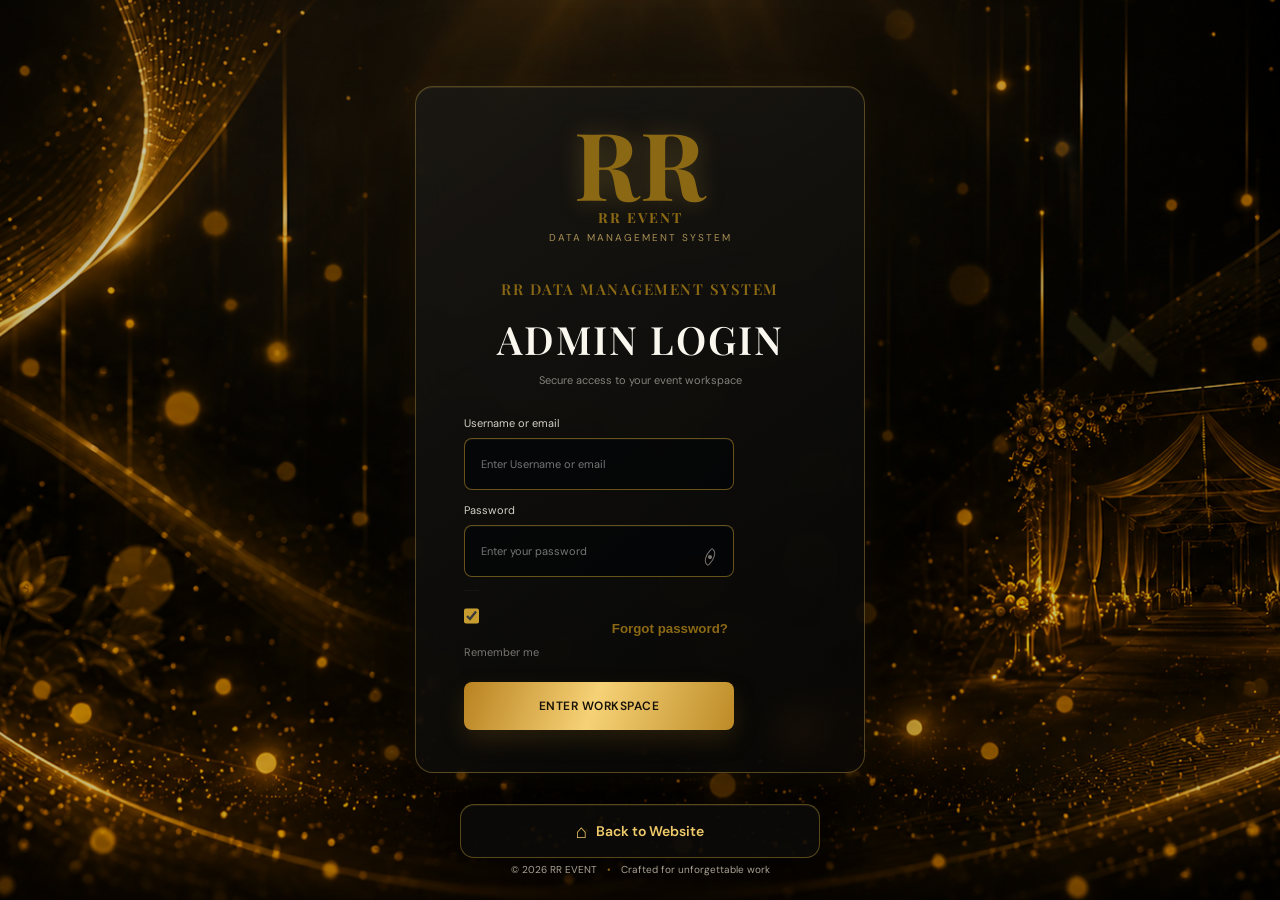
<file: admin.html>
<!doctype html>
<html lang="en">
<head>
  <meta charset="UTF-8">
  <meta name="viewport" content="width=device-width, initial-scale=1.0">
  <title>RR Data Management System</title>
  <link rel="preconnect" href="https://fonts.googleapis.com">
  <link rel="preconnect" href="https://fonts.gstatic.com" crossorigin>
  <link href="https://fonts.googleapis.com/css2?family=DM+Sans:wght@400;500;600;700&family=Playfair+Display:wght@600;700&display=swap" rel="stylesheet">
  <link rel="stylesheet" href="admin.css">
</head>
<body>
  <section class="login-screen" id="loginScreen">
    <div class="login-art"></div>
    <div class="localized-blur" id="localizedBlur" aria-hidden="true"></div>
    <canvas class="luxury-canvas" id="luxuryCanvas" aria-hidden="true"></canvas>
    <div class="cursor-glow" id="cursorGlow" aria-hidden="true"></div>
    <div class="decor decor-right" aria-hidden="true">⌁</div>
    <div class="login-panel">
      <a class="back-to-website" href="https://rreventin-glitch.github.io/rrevent/" target="_blank" rel="noopener noreferrer"><span aria-hidden="true">⌂</span> Back to Website</a>
      <div class="login-card" id="loginCard">
        <div class="brand-lockup"><span class="brand-mark">RR</span><span><b>RR EVENT</b><small>DATA MANAGEMENT SYSTEM</small></span></div>
        <div class="login-copy"><span class="eyebrow">RR DATA MANAGEMENT SYSTEM</span><h1>ADMIN LOGIN</h1><p>Secure access to your event workspace</p></div>
      <form id="loginForm">
        <label><span>Username or email</span><input id="username" type="text" placeholder="Enter Username or email" required></label>
        <label><span>Password</span><div class="password-field"><input id="password" type="password" placeholder="Enter your password" required><button type="button" class="icon-button" id="togglePassword" aria-label="Show password"><span class="eye-icon"><i></i></span></button></div></label>
        <div class="login-options"><label class="check"><input type="checkbox" checked> <span>Remember me</span></label><button type="button" class="text-button" id="forgotPassword">Forgot password?</button></div>
        <button class="primary-button" type="submit">Enter workspace <span>→</span></button>
      </form>
      </div>
    </div>
    <footer>© 2026 RR EVENT <span>•</span> Crafted for unforgettable work</footer>
  </section>

  <div class="modal-backdrop hidden" id="forgotPasswordModal"><div class="confirm-modal forgot-modal"><button class="modal-close" id="closeForgotPassword" aria-label="Close">×</button><div class="modal-symbol lock-symbol">⌑</div><span class="eyebrow">Security notice</span><h2>Password Reset Restricted</h2><p>Password reset is available only through authorized management.<br><br>Please contact your CEO or System Administrator for password assistance.</p><div class="ceo-contact"><span>Email <b>admin@rrevent.in</b></span><span>Phone <b>+91 62993 04593</b></span></div><div class="modal-actions"><button class="secondary-button" id="closeForgotPasswordAlt">Close</button><button class="primary-button" id="contactCeo">Contact CEO</button></div></div></div>

  <div class="app-shell hidden" id="appShell">
    <aside class="sidebar" id="sidebar">
      <div class="brand-lockup sidebar-brand"><span class="brand-mark">RR</span><span><b>RR EVENT</b><small>DATA MANAGEMENT</small></span></div>
      <div class="workspace-label">Workspace <span class="status-dot"></span></div>
      <nav class="nav-list" id="navList">
        <button class="nav-item active" data-view="Dashboard"><span>⌂</span> Dashboard</button>
        <button class="nav-item" data-view="Customers"><span>♙</span> Customers</button>
        <button class="nav-item" data-view="Work Status"><span>◌</span> Work Status</button>
        <button class="nav-item" data-view="Event Calendar"><span>▦</span> Event Calendar</button>
        <button class="nav-item" data-view="Payments"><span>₹</span> Payments</button>
        <button class="nav-item" data-view="Quotes"><span>▤</span> BOOKING</button>
        <button class="nav-item" data-view="Teams"><span>♧</span> Teams</button>
        <div class="nav-divider"></div>
        <button class="nav-item" data-view="Photography"><span>◉</span> Photography</button>
        <button class="nav-item" data-view="Videography"><span>▷</span> Videography</button>
        <button class="nav-item" data-view="Albums"><span>▧</span> Albums</button>
        <button class="nav-item" data-view="Reports"><span>⌁</span> Reports</button>
        <button class="nav-item" data-view="Settings"><span>⚙</span> Settings</button>
      </nav>
      <div class="sidebar-footer"><div class="support-icon">?</div><div><b>Need a hand?</b><small>Talk to support</small></div><span>→</span></div>
    </aside>
    <main class="main-content">
      <header class="topbar"><button class="menu-button" id="menuButton">☰</button><div class="search-box"><span>⌕</span><input placeholder="Search anything..." aria-label="Search"></div><div class="top-actions"><button class="notification" id="notificationButton" aria-label="Open notifications">♢<i>3</i></button><button class="theme-toggle" id="themeToggle" aria-label="Switch to Dark Mode" title="Switch to Dark Mode"><span class="theme-icon">🌙</span></button><div class="profile-wrap"><button class="profile" id="profileButton" aria-expanded="false" aria-haspopup="true"><div class="avatar">RK</div><div><b>Ritik Raj</b><small>Super Admin</small></div><span>⌄</span></button><div class="profile-menu" id="profileMenu" aria-hidden="true"><div class="profile-menu-head"><div class="avatar avatar-large">RK</div><div><b>Ritik Raj</b><small>Super Admin</small><em>● Active now</em></div></div><div class="profile-contact"><span>admin@rrevent.in</span><span>+91 98765 43210</span><span>Last login · Today, 09:42 AM</span></div><div class="profile-menu-list"><button data-profile-action="My Profile">♙ <span>My Profile</span></button><button data-profile-action="Security Settings">◈ <span>Security Settings</span></button><button data-profile-action="Notifications">♢ <span>Notifications <b class="menu-count">3</b></span></button><button data-profile-action="Activity Logs">⌁ <span>Activity Logs</span></button><button data-profile-action="Change Password">✦ <span>Change Password</span></button></div><button class="logout-link" data-profile-action="Logout">↪ <span>Logout</span></button></div></div></div></header>
      <div class="page-content" id="pageContent">
        <div class="page-heading"><div><span class="eyebrow" id="currentDate">Today</span><h1 id="pageTitle">Good morning, Ritik</h1><p id="pageSubtitle">Here is what is happening across your studio today.</p></div></div>
        <div id="viewContent"></div>
      </div>
    </main>
  </div>
  <div class="modal-backdrop hidden" id="logoutModal"><div class="confirm-modal"><button class="modal-close" data-close-modal aria-label="Close">×</button><div class="modal-symbol">↪</div><span class="eyebrow">Session control</span><h2>Logout Confirmation</h2><p>Are you sure you want to logout from RR EVENT Dashboard?</p><div class="modal-actions"><button class="secondary-button" data-close-modal>Cancel</button><button class="primary-button" id="confirmLogout">Logout</button></div></div></div>
  <div class="toast" id="toast"></div>
  <script src="app.js?v=booking-form-2"></script>
</body>
</html>
</file>
<file: admin.css>
.work-status-workspace{display:grid;gap:16px}.work-status-toolbar{display:flex;align-items:flex-end;justify-content:space-between;gap:18px}.work-status-toolbar h2{font:600 26px var(--display);margin:7px 0 4px}.work-status-toolbar p{color:var(--muted);font-size:11px;margin:0}.work-status-summary{display:grid;grid-template-columns:repeat(4,minmax(0,1fr));gap:12px}.work-summary-card{position:relative;display:grid;gap:3px;padding:16px;background:var(--surface);border:1px solid var(--line);border-radius:8px;min-width:0}.work-summary-card b{font:600 27px var(--display);color:var(--gold-soft)}.work-summary-card>span:not(.work-summary-icon){font-size:11px;color:var(--text)}.work-summary-card small{font-size:9px;color:var(--muted)}.work-summary-icon{position:absolute;right:15px;top:14px;color:var(--gold);font-size:18px}.work-status-panel{padding:16px}.work-status-controls{display:grid;grid-template-columns:minmax(220px,1.7fr) repeat(5,minmax(110px,1fr));gap:8px;margin-bottom:15px}.work-status-controls input,.work-status-controls select{width:100%;margin:0;padding:10px 9px;background:var(--input-bg);border:1px solid var(--line);border-radius:6px;color:var(--text);font:10px var(--font);min-width:0}.work-status-table-wrap{overflow:auto}.work-status-table{width:100%;min-width:980px;border-collapse:collapse;font-size:11px;color:var(--text)}.work-status-table th{padding:11px 9px;text-align:left;color:var(--muted);font-size:9px;text-transform:uppercase;letter-spacing:.6px;white-space:nowrap;border-bottom:1px solid var(--line)}.work-status-table td{padding:13px 9px;vertical-align:middle;border-bottom:1px solid var(--line);white-space:nowrap}.work-status-table td small{display:block;color:var(--muted);font-size:9px;margin-top:4px}.work-status-table tr:hover{background:rgba(212,175,55,.05)}.work-status-table tr.is-overdue td:first-child{border-left:2px solid var(--red)}.overdue-label{display:block;color:var(--red);font-size:8px;text-transform:uppercase;letter-spacing:.5px;margin-top:4px;font-style:normal}.work-status-badge,.work-priority{display:inline-flex;align-items:center;padding:4px 7px;border-radius:4px;font-size:9px;font-weight:600;white-space:nowrap}.work-status-badge.pending{background:rgba(212,175,55,.14);color:var(--gold-soft)}.work-status-badge.in-progress{background:rgba(105,145,177,.16);color:#a9c6dc}.work-status-badge.completed{background:rgba(117,184,91,.15);color:#9bd27e}.work-status-badge.on-hold{background:rgba(221,118,109,.14);color:#e79586}.work-priority{background:var(--surface-2);color:var(--muted)}.work-priority.high,.work-priority.urgent{color:var(--gold-soft)}.work-priority.urgent{border:1px solid rgba(221,118,109,.45);color:#e79586}.work-progress{height:4px;margin-top:6px;background:var(--surface-2);border-radius:4px;overflow:hidden;min-width:80px}.work-progress i{display:block;height:100%;background:var(--gold);border-radius:inherit}.work-row-actions{display:flex;gap:5px}.work-row-actions button{padding:6px 8px;border:1px solid var(--line);border-radius:5px;background:var(--surface-2);color:var(--gold-soft);font:600 9px var(--font);cursor:pointer}.work-row-actions button:hover{border-color:var(--gold)}.work-empty-state{padding:45px 15px}.work-status-modal,.work-details-modal{width:min(100% - 32px,760px);max-height:90vh;overflow:auto;padding:30px}.work-status-modal h2,.work-details-modal h2{margin:8px 0 22px;color:var(--text)}.work-form-grid{display:grid;grid-template-columns:repeat(2,minmax(0,1fr));gap:0 14px}.work-form-grid label{display:block;margin:0 0 14px;color:var(--muted);font-size:10px}.work-form-grid label output{float:right;color:var(--gold-soft);font-weight:700}.work-form-grid input,.work-form-grid select,.work-form-grid textarea{display:block;width:100%;margin-top:6px;padding:9px;border:1px solid var(--line);border-radius:5px;background:var(--input-bg);color:var(--text);font:11px var(--font)}.work-form-grid input[type=range]{padding:0;accent-color:var(--gold);height:24px}.work-form-grid textarea{resize:vertical;line-height:1.4}.work-form-grid .span-full{grid-column:1/-1}.work-linked-customer{min-height:16px;color:var(--gold-soft);font-size:10px}.work-detail-grid{display:grid;grid-template-columns:repeat(3,1fr);gap:10px;padding:14px 0;border-top:1px solid var(--line);border-bottom:1px solid var(--line)}.work-detail-grid div{display:grid;gap:4px}.work-detail-grid b{font-size:9px;color:var(--muted);text-transform:uppercase}.work-detail-grid span{font-size:11px;color:var(--text)}.work-detail-progress{padding:15px 0}.work-detail-progress>div:first-child{display:flex;justify-content:space-between;font-size:11px}.work-detail-progress strong{color:var(--gold-soft)}.work-details-modal h3{margin:20px 0 9px;color:var(--gold-soft);font-size:11px;text-transform:uppercase;letter-spacing:.7px}.work-checklist{display:grid;gap:7px}.work-checklist label{display:flex;align-items:center;gap:8px;color:var(--text);font-size:11px}.work-checklist label.done span{text-decoration:line-through;color:var(--muted)}.work-checklist input{accent-color:var(--gold)}.work-activity{display:grid;gap:8px}.work-activity div{display:grid;gap:3px;padding-left:12px;border-left:1px solid var(--gold)}.work-activity b{font-size:10px;color:var(--text)}.work-activity small{font-size:9px;color:var(--muted)}.work-detail-notes{padding:12px;background:var(--surface-2);border-radius:5px;color:var(--muted);font-size:10px;white-space:pre-wrap}.work-delete-modal{width:min(100% - 32px,430px);padding:30px}.work-delete-modal h2{margin:8px 0 10px;color:var(--text)}.work-delete-modal p{color:var(--muted);font-size:11px;line-height:1.6}
@media(max-width:900px){.work-status-controls{grid-template-columns:repeat(3,minmax(0,1fr))}.work-status-controls input{grid-column:1/-1}}
@media(max-width:760px){.work-status-toolbar{display:block}.work-status-toolbar .primary-button{width:100%;margin-top:16px}.work-status-summary{grid-template-columns:1fr 1fr}.work-status-panel{padding:12px}.work-status-controls{grid-template-columns:1fr 1fr}.work-status-controls input{grid-column:1/-1}.work-status-table{min-width:0}.work-status-table thead{display:none}.work-status-table,.work-status-table tbody,.work-status-table tr,.work-status-table td{display:block;width:100%}.work-status-table tr{padding:13px 0;border-bottom:1px solid var(--line)}.work-status-table td{display:flex;align-items:center;justify-content:space-between;gap:12px;padding:5px 0;border:0;white-space:normal;text-align:right}.work-status-table td:before{content:attr(data-label);color:var(--muted);font-size:9px;text-transform:uppercase;letter-spacing:.5px;text-align:left}.work-status-table td:nth-child(2),.work-status-table td:nth-child(7){align-items:flex-start}.work-status-table td:nth-child(2)>*,.work-status-table td:nth-child(7)>*{max-width:65%;text-align:right}.work-row-actions{justify-content:flex-end}.work-row-actions:before{content:'Actions';margin-right:auto}.work-detail-grid{grid-template-columns:1fr 1fr}.work-form-grid{grid-template-columns:1fr}.work-form-grid .span-full{grid-column:auto}.work-status-modal,.work-details-modal{padding:24px 18px}}
@media(max-width:430px){.work-status-summary{gap:8px}.work-summary-card{padding:12px}.work-summary-card b{font-size:23px}.work-status-controls{grid-template-columns:1fr}.work-detail-grid{grid-template-columns:1fr}}
.summary-total label:has(> #packageAmount){display:none!important}
.summary-notes label:first-child{display:none!important}
.invoice-container .event-input-row{grid-template-columns:minmax(0,1fr) minmax(0,1fr) minmax(0,1fr) 58px}
.invoice-container .event-input-row .remove-row{position:static;right:auto;bottom:auto;transform:none}
 #invoicePrintArea{display:none}
@media print{.print-totals{width:42%;margin:6mm 0 0 auto}.print-financials{display:block}.print-continuation-header{break-before:page;page-break-before:always;margin-top:0;padding-top:0}.print-notes{break-before:auto;page-break-before:auto}.print-bank{break-before:auto;page-break-before:auto}.print-terms{break-before:auto;page-break-before:auto}.print-terms li{white-space:pre-line}}
@media print{.print-logo-image{display:block;width:27mm;height:27mm;object-fit:contain;border:1px solid #c79d2f}.print-brand{gap:5mm}.print-brand h1{font-size:20pt}}
@media print{
	@page{size:A4 portrait;margin:0}
	html,body{margin:0!important;padding:0!important;background:#fff!important}
	body *{visibility:hidden!important}
	#invoicePrintArea,#invoicePrintArea *{visibility:visible!important}
	#invoicePrintArea{display:block!important;position:absolute;left:0;top:0;width:210mm;background:#fff;color:#222}
	.invoice-print-page{width:210mm;min-height:297mm;box-sizing:border-box;background:#fff;color:#222;padding:12mm 14mm;font-family:Arial,sans-serif;font-size:9pt;line-height:1.35}
	.print-header{display:flex;justify-content:space-between;gap:12mm;padding-bottom:7mm;border-bottom:1px solid #c79d2f}.print-brand{display:flex;gap:4mm;align-items:center}.print-logo{display:grid;place-items:center;width:17mm;height:17mm;border:1px solid #c79d2f;color:#a76570;font:700 22pt Georgia,serif}.print-brand h1{margin:0;color:#1c1b1b;font:700 19pt Georgia,serif;letter-spacing:.5px}.print-brand p{margin:1mm 0 0;color:#555;font-size:7.5pt}.print-title{text-align:right;align-self:center}.print-title strong{display:block;color:#a76570;font:700 13pt Georgia,serif;letter-spacing:1px}.print-title span{display:block;margin-top:1mm;color:#666;font-size:7.5pt}.print-meta{display:grid;grid-template-columns:repeat(3,1fr);gap:3mm;margin:7mm 0}.print-meta div{padding:3mm;border:1px solid #ded8d8;background:#fcfaf9}.print-meta b,.print-meta span{display:block}.print-meta b{color:#a76570;font-size:7pt;letter-spacing:.6px}.print-meta span{margin-top:1.5mm;font-size:9pt}.print-section{margin-top:6mm}.print-section h2{margin:0 0 3mm;color:#a76570;font:700 10pt Georgia,serif;letter-spacing:.7px}.print-two-col{display:grid;grid-template-columns:1fr 1fr;gap:9mm}.print-two-col p{margin:0 0 2mm;overflow-wrap:anywhere}.print-two-col p b{display:block;margin-bottom:.5mm;color:#666;font-size:7pt;text-transform:uppercase;letter-spacing:.4px}.print-event-table,.print-service-table{width:100%;border-collapse:collapse;table-layout:fixed}.print-event-table th,.print-event-table td,.print-service-table th,.print-service-table td{padding:2.5mm 2mm;border-bottom:1px solid #e5dfdf;text-align:left;vertical-align:top;overflow-wrap:anywhere}.print-event-table th,.print-service-table th{background:#f8f0f1;color:#65575a;font-size:7pt;letter-spacing:.5px}.print-event-table th:nth-child(1){width:38%}.print-event-table th:nth-child(2){width:25%}.print-service-table th:first-child,.print-service-table td:first-child{width:12%;text-align:center}.print-service-table th:nth-child(3),.print-service-table td:nth-child(3){width:12%;text-align:center}.print-service-table th:last-child,.print-service-table td:last-child{width:25%;text-align:right}.print-financials{display:grid;grid-template-columns:1.2fr .8fr;gap:9mm;align-items:start}.print-notes p{white-space:pre-line;overflow-wrap:anywhere;margin:0;color:#444;font-size:8pt}.print-notes h2:not(:first-child){margin-top:5mm}.print-totals{padding-left:5mm;border-left:1px solid #e3dada}.print-totals p{display:flex;justify-content:space-between;gap:5mm;margin:0;padding:2mm 0;border-bottom:1px solid #eee7e7}.print-totals b{white-space:nowrap}.print-emphasis{color:#a76570;font-size:10pt;border-bottom:2px solid #a76570!important}.print-words{margin:5mm 0 0;color:#555;font:italic 8.5pt Georgia,serif}.print-bank>div{display:grid;grid-template-columns:repeat(4,1fr);gap:2mm 5mm;padding:3mm;border:1px solid #ded8d8}.print-bank b,.print-bank span{display:block}.print-bank b{color:#777;font-size:7pt}.print-bank span{margin-top:1mm;overflow-wrap:anywhere}.print-terms ol{margin:0;padding-left:5mm;color:#444;font-size:8pt}.print-terms li{margin-bottom:1mm}.print-footer{display:flex;flex-direction:column;align-items:center;gap:1mm;margin-top:8mm;padding-top:4mm;border-top:1px solid #e5dfdf;color:#666;font-size:7.5pt}.print-footer strong{color:#a76570;font:700 10pt Georgia,serif}.print-section,.print-financials,.print-bank,.print-terms,.print-service-table tr{break-inside:avoid;page-break-inside:avoid}.print-service-table thead{display:table-header-group}.print-service-table tr{break-inside:avoid}
}
 .invoice-container label:has(input[name="gstNumber"]){display:none}.terms-list li{white-space:pre-line}
 .invoice-history{padding:22px;overflow:hidden}.invoice-history .account-title{margin-bottom:18px}.invoice-filters{display:grid;grid-template-columns:minmax(220px,1.8fr) 180px 150px 150px;gap:8px;margin-bottom:16px}.invoice-filters input,.invoice-filters select{margin:0;padding:10px 11px;background:#101012;border:1px solid var(--line);border-radius:6px;color:var(--text);font:11px var(--font)}.invoice-history-table-wrap{overflow:auto}.invoice-history-table{width:100%;min-width:1060px;border-collapse:collapse;font-size:10px}.invoice-history-table th{padding:10px 8px;text-align:left;color:#858188;font-weight:500;white-space:nowrap}.invoice-history-table td{padding:12px 8px;border-top:1px solid #2b2b2e;color:#d6d1c8;white-space:nowrap}.invoice-history-table td strong{color:var(--gold-soft)}.invoice-row-actions{display:flex;gap:5px}.invoice-row-actions button{padding:5px 7px;border:1px solid #3b3528;border-radius:4px;background:#18140c;color:#d6b65f;font:9px var(--font);cursor:pointer}.invoice-row-actions button:hover{border-color:var(--gold);background:#2b210d}.invoice-status{padding:4px 6px;border-radius:4px;font-size:9px}.invoice-status.paid{background:#1a3320;color:#9bd27e}.invoice-status.partially-paid{background:#3a2e14;color:#f0c85e}.invoice-status.pending{background:#34201d;color:#e79586}.invoice-empty{padding:35px 15px;text-align:center;color:var(--muted);border-top:1px solid #2b2b2e;font-size:11px}.invoice-workspace .invoice-toolbar .primary-button{white-space:nowrap}
@media(max-width:760px){.invoice-filters{grid-template-columns:1fr 1fr}.invoice-filters input:first-child{grid-column:1/-1}.invoice-history{padding:16px}.invoice-history .account-title .primary-button{margin-top:0}}
.invoice-container select{display:block;width:100%;margin-top:5px;padding:8px 9px;border:1px solid #ded6d6;border-radius:3px;background:#fff;color:#2a2628;font:10px var(--font);outline:none}.invoice-table select{margin:0;padding:7px;border-color:transparent}
@media print{body{background:#fff!important;color:#252126!important}.no-print,.sidebar,.topbar,.page-heading{display:none!important}.app-shell{display:block!important;min-height:0!important;background:#fff!important}.main-content{width:100%!important}.page-content{padding:0!important;max-width:none!important}.invoice-workspace{max-width:none!important;margin:0!important}.invoice-toolbar{display:none!important}.invoice-container{display:block!important;width:100%!important;max-width:900px!important;min-height:0!important;margin:0 auto!important;padding:34px 40px!important;background:#fff!important;color:#252126!important;box-shadow:none!important;border:0!important;border-top:5px solid #b76e79!important;border-radius:0!important}.invoice-header{display:flex!important;padding-bottom:22px!important;border-bottom:1px solid #d4af37!important}.invoice-two-col,.invoice-lower{display:grid!important;grid-template-columns:1fr 1fr!important;gap:16px!important}.invoice-summary{display:grid!important;grid-template-columns:1.25fr .75fr!important;gap:28px!important}.invoice-container input,.invoice-container textarea{border:1px solid #ded6d6!important;background:#fff!important;color:#2a2628!important;padding:8px 9px!important;box-shadow:none!important}.invoice-table input{border-color:transparent!important}.invoice-section,.invoice-summary,.invoice-lower,.invoice-table tr,.signature-grid{break-inside:avoid!important;page-break-inside:avoid!important}@page{size:A4 portrait;margin:10mm}}
/* Printable invoice workspace */
.invoice-workspace{max-width:1180px;margin:0 auto}.invoice-toolbar{display:flex;justify-content:space-between;align-items:flex-end;gap:18px;margin-bottom:18px}.invoice-toolbar h2{font:600 26px var(--display);margin:7px 0 4px}.invoice-toolbar p{color:var(--muted);font-size:11px;margin:0}.invoice-actions{display:flex;gap:8px;flex-wrap:wrap;justify-content:flex-end}.invoice-actions button{padding:10px 12px;font-size:10px}.invoice-container{max-width:900px;margin:0 auto;background:#fff;color:#252126;padding:34px 40px;box-shadow:0 20px 55px rgba(0,0,0,.25);border-top:5px solid #b76e79;border-radius:4px}.invoice-header{display:flex;justify-content:space-between;gap:25px;padding-bottom:22px;border-bottom:1px solid #d4af37}.invoice-brand{display:flex;gap:13px;align-items:center}.invoice-logo{display:grid;place-items:center;width:62px;height:62px;border:1px solid #d4af37;color:#b76e79;font:700 29px var(--display);letter-spacing:-1px}.invoice-brand h1{font:700 24px var(--display);letter-spacing:1px;margin:0;color:#1a1a1a}.invoice-brand p{font-size:9px;color:#716a6d;margin:4px 0 0}.invoice-badge{text-align:right;align-self:center}.invoice-badge span{display:block;color:#b76e79;font:700 15px var(--display);letter-spacing:1.5px}.invoice-badge strong{display:block;color:#817374;font-size:9px;font-weight:500;margin-top:5px}.invoice-meta{display:grid;grid-template-columns:1fr 1fr 1fr;gap:10px;margin:21px 0}.invoice-container label{display:block;color:#746b6e;font-size:9px;font-weight:700;letter-spacing:.4px}.invoice-container label small{font-weight:400}.invoice-container input,.invoice-container textarea{display:block;width:100%;margin-top:5px;padding:8px 9px;border:1px solid #ded6d6;border-radius:3px;background:#fff;color:#2a2628;font:10px var(--font);outline:none}.invoice-container input:focus,.invoice-container textarea:focus{border-color:#b76e79;box-shadow:0 0 0 2px rgba(183,110,121,.1)}.invoice-two-col,.invoice-lower{display:grid;grid-template-columns:1fr 1fr;gap:16px}.invoice-section{padding:17px 0;border-top:1px solid #e7e0e0}.invoice-section h3{margin:0 0 13px;color:#b76e79;font:700 13px var(--display);letter-spacing:.8px;text-transform:uppercase}.invoice-fields{display:grid;grid-template-columns:1fr 1fr;gap:10px}.invoice-fields .span-full{grid-column:1/-1}.event-input-row{display:grid;grid-template-columns:1fr 1fr 1.2fr 22px;gap:6px;align-items:center;margin-bottom:7px}.event-input-row input{margin:0}.invoice-container .icon-button{border:0;background:none;color:#9b7a7d;cursor:pointer;font-size:17px;padding:3px}.section-title{display:flex;justify-content:space-between;align-items:center}.invoice-container .text-button{color:#b76e79;font:600 10px var(--font);padding:3px 0}.service-table-wrap{overflow-x:auto}.invoice-table{width:100%;border-collapse:collapse;font-size:10px}.invoice-table th{background:#f8f0f1;color:#786a6e;padding:9px;text-align:left;font-size:9px;text-transform:uppercase;letter-spacing:.5px}.invoice-table th:first-child,.invoice-table td:first-child{width:38px;text-align:center}.invoice-table th:nth-child(3),.invoice-table td:nth-child(3){width:150px}.invoice-table td{padding:5px;border-bottom:1px solid #eee6e6}.invoice-table input{margin:0;padding:7px;border-color:transparent}.invoice-summary{display:grid;grid-template-columns:1.25fr .75fr;gap:28px;padding:18px 0;border-top:1px solid #e7e0e0}.summary-notes{display:grid;gap:10px}.summary-total{padding:4px 0 0 20px;border-left:1px solid #eadede}.summary-total label{margin-bottom:9px}.summary-total>div{display:flex;justify-content:space-between;align-items:center;padding:7px 0;border-bottom:1px solid #eee6e6;color:#766e70;font-size:10px}.summary-total strong{color:#282225;font-size:11px}.summary-total .net-total{border-bottom:2px solid #b76e79;color:#b76e79;font-weight:700;font-size:12px}.summary-total .net-total strong{color:#b76e79;font-size:16px}.amount-words{color:#8b777a;font:italic 10px var(--display);line-height:1.5;margin:10px 0 0}.terms-list{margin:0;padding-left:17px;color:#766e70;font-size:9px;line-height:1.75}.signature-grid{display:grid;grid-template-columns:1fr 1fr;gap:70px;margin-top:30px;padding-top:10px}.signature-grid>div{display:flex;flex-direction:column;gap:5px;color:#4c4446;font-size:10px}.signature-grid small{color:#918487;font-size:9px}.signature-line{height:34px;border-bottom:1px solid #8d7e80}.invoice-footer{text-align:center;border-top:1px solid #eadede;margin-top:30px;padding-top:14px;color:#b76e79;font:600 10px var(--display);letter-spacing:.5px}.invoice-container input[readonly]{color:#846b6e;background:#fcf8f8}
@media(max-width:760px){.invoice-toolbar{display:block}.invoice-actions{justify-content:stretch;margin-top:14px}.invoice-actions button{flex:1;min-width:120px}.invoice-container{padding:24px 18px}.invoice-header,.invoice-two-col,.invoice-lower,.invoice-summary{grid-template-columns:1fr;display:grid}.invoice-badge{text-align:left}.invoice-meta{grid-template-columns:1fr}.invoice-fields{grid-template-columns:1fr}.invoice-fields .span-full{grid-column:auto}.summary-total{border-left:0;border-top:1px solid #eadede;padding:16px 0 0}.signature-grid{gap:25px}.invoice-brand{align-items:flex-start}.invoice-brand p{max-width:220px}}
@media print{body{background:#fff;color:#000}.no-print,.sidebar,.topbar,.page-heading{display:none!important}.app-shell{display:block;min-height:0;background:#fff}.main-content{width:100%}.page-content{padding:0;max-width:none}.invoice-workspace{max-width:none}.invoice-toolbar{display:none}.invoice-container{width:100%;max-width:none;min-height:277mm;margin:0;padding:0;background:#fff;box-shadow:none;border:0;border-top:3px solid #b76e79;border-radius:0}.invoice-container input,.invoice-container textarea{border-color:transparent!important;box-shadow:none!important;padding-left:0;padding-right:0}.invoice-section,.invoice-summary,.invoice-lower,.invoice-table tr,.signature-grid{break-inside:avoid;page-break-inside:avoid}.invoice-container{font-size:10px}@page{size:A4 portrait;margin:10mm}}
 .date-picker-wrap{position:relative}.date-picker{position:absolute;right:0;top:calc(100% + 8px);z-index:3;width:290px;padding:16px;background:var(--surface-2);border:1px solid #59451e;border-radius:8px;box-shadow:0 16px 35px rgba(0,0,0,.35)}.date-picker[hidden]{display:none}.date-picker-heading{display:flex;justify-content:space-between;align-items:center;margin-bottom:14px}.date-picker-close{border:0;background:none;color:var(--muted);font-size:20px;cursor:pointer}.date-picker-fields{display:grid;grid-template-columns:1fr 1fr;gap:10px}.date-picker-fields label{display:block;color:var(--muted);font-size:10px}.date-picker-fields input{padding:9px 7px;font-size:11px}.date-picker-actions{display:flex;justify-content:flex-end;gap:8px;margin-top:14px}
/* Premium animated login */
.login-screen{isolation:isolate!important;min-height:100svh!important;background:#050505!important;overflow:hidden!important}
.login-screen .login-art{position:absolute!important;inset:-2%!important;z-index:-4!important;min-height:104%!important;background:linear-gradient(rgba(0,0,0,.28),rgba(0,0,0,.28)),url('./ASSETS/backdrop%20of%20login%20page.png') center center/cover no-repeat!important;background-position:calc(50% + var(--bg-x, 0px)) calc(50% + var(--bg-y, 0px))!important;filter:saturate(1.05) brightness(1.08)!important;transition:background-position .35s ease-out;animation:luxury-breathe 24s ease-in-out infinite alternate}
.luxury-canvas{position:absolute;inset:0;width:100%;height:100%;z-index:-2;pointer-events:none}
.cursor-glow{position:absolute;z-index:-1;width:360px;height:360px;left:0;top:0;pointer-events:none;border-radius:50%;background:radial-gradient(circle,rgba(225,174,60,.15),rgba(225,174,60,.04) 28%,transparent 68%);mix-blend-mode:screen;transform:translate(-50%,-50%);transition:opacity .4s}
.decor{position:absolute;z-index:-1;color:rgba(214,170,59,.11);font:140px var(--display);pointer-events:none;filter:blur(1px)}.decor-left{left:5%;bottom:12%;transform:rotate(-24deg)}.decor-right{right:8%;top:21%;font-size:200px;transform:rotate(15deg)}
.login-panel{display:flex!important;position:relative!important;z-index:1!important;max-width:none!important;width:100%!important;min-height:100svh!important;padding:clamp(24px,5vh,58px) 20px 65px!important;align-items:center!important;justify-content:center!important;text-align:center!important}
.login-card{width:min(100%,450px);padding:38px 48px 42px;border:1px solid rgba(214,175,70,.34);border-radius:18px;background:linear-gradient(145deg,rgba(26,25,22,.76),rgba(7,7,7,.62));box-shadow:0 30px 90px rgba(0,0,0,.52),inset 0 1px rgba(255,224,141,.1),0 0 35px rgba(192,139,31,.08);-webkit-backdrop-filter:blur(18px);backdrop-filter:blur(18px);animation:card-float 6s ease-in-out infinite;transform-style:preserve-3d;transition:transform .18s ease-out,box-shadow .3s}
.login-card:hover{box-shadow:0 36px 100px rgba(0,0,0,.6),inset 0 1px rgba(255,224,141,.16),0 0 55px rgba(192,139,31,.16)}
.login-card .brand-lockup{justify-content:center;flex-direction:column;gap:8px}.login-card .brand-mark{border:0;padding:0;font-size:88px;line-height:.76;text-shadow:0 0 24px rgba(224,180,70,.25)}.login-card .brand-lockup b{font:700 15px var(--display);letter-spacing:2px}.login-card .brand-lockup small{font-size:9px;letter-spacing:2.5px;margin-top:3px}
.login-card .login-copy{margin:35px 0 29px}.login-card .login-copy .eyebrow{display:block;color:var(--gold-soft);font:600 15px var(--display);letter-spacing:1.5px}.login-card .login-copy h1{font:600 clamp(30px,4vw,39px) var(--display);letter-spacing:2px;margin:14px 0 0;color:#faf7ef}.login-card .login-copy p{display:block;font-size:11px;margin-top:8px;color:#85827b}
.login-card form{width:100%!important}.login-card form label{display:block;text-align:left;color:#c9c3b4;font-size:11px;margin-bottom:20px}.login-card form label>span{display:block;margin-bottom:8px}.login-card form input{height:52px!important;padding:14px 16px!important;margin:0!important;border:1px solid rgba(211,166,48,.48)!important;border-radius:8px!important;background:rgba(4,5,6,.73)!important;box-shadow:inset 0 1px rgba(255,255,255,.04);transition:border-color .3s,box-shadow .3s,transform .3s}.login-card form input:focus{border-color:var(--gold-soft)!important;box-shadow:0 0 0 3px rgba(212,175,55,.11),0 0 20px rgba(212,175,55,.12)!important;transform:translateY(-1px)}.login-card .password-field input{padding-right:44px!important}.login-card .icon-button{bottom:14px}
.login-card .login-options{margin:0 0 23px;font-size:11px}.login-card .text-button{color:var(--gold-soft);font-weight:600}.login-card .primary-button{position:relative;overflow:hidden;width:100%;height:54px;padding:15px;background:linear-gradient(110deg,#b98220,#f6d276 48%,#bd8b27)!important;color:#171107;border:0!important;border-radius:8px!important;text-transform:uppercase;letter-spacing:1px;box-shadow:0 10px 25px rgba(178,126,29,.18);transition:transform .2s,box-shadow .2s}.login-card .primary-button:before{content:'';position:absolute;inset:0;background:linear-gradient(105deg,transparent 35%,rgba(255,255,255,.45),transparent 65%);transform:translateX(-120%);transition:transform .6s}.login-card .primary-button:hover{transform:translateY(-2px);box-shadow:0 15px 35px rgba(214,165,48,.32)}.login-card .primary-button:hover:before{transform:translateX(120%)}.login-card .primary-button span{display:none}.login-screen>footer{position:absolute;z-index:2;bottom:24px;left:0;right:0;margin:0;text-align:center;color:#aaa394;font-size:10px}.login-screen>footer span{color:var(--gold-soft)}
@keyframes luxury-breathe{from{filter:saturate(.8);transform:scale(1)}to{filter:saturate(1.2);transform:scale(1.06)}}@keyframes card-float{0%,100%{transform:translateY(0)}50%{transform:translateY(-8px)}}
@media(max-width:600px){.login-card{padding:31px 25px 32px;border-radius:14px}.login-card .brand-mark{font-size:70px}.login-card .login-copy{margin:27px 0 23px}.cursor-glow{width:260px;height:260px}.decor{font-size:80px}.login-screen>footer{bottom:16px}}
@media(prefers-reduced-motion:reduce){.login-card,.login-screen .login-art{animation:none}.cursor-glow{display:none}}
.localized-blur{position:absolute;inset:0;z-index:-3;pointer-events:none;opacity:0;transition:opacity .5s ease;-webkit-backdrop-filter:blur(8px);backdrop-filter:blur(8px);-webkit-mask-image:radial-gradient(ellipse 310px 250px at var(--blur-x,50%) var(--blur-y,50%),#000 0%,rgba(0,0,0,.82) 48%,transparent 100%);mask-image:radial-gradient(ellipse 310px 250px at var(--blur-x,50%) var(--blur-y,50%),#000 0%,rgba(0,0,0,.82) 48%,transparent 100%)}.localized-blur.active{opacity:1}.login-card.focus-active{box-shadow:0 0 40px rgba(212,175,55,.12),0 36px 100px rgba(0,0,0,.6),inset 0 1px rgba(255,224,141,.16);border-color:rgba(240,203,107,.55);transform:scale(1.01)}
@media(max-width:600px){.localized-blur{-webkit-backdrop-filter:blur(6px);backdrop-filter:blur(6px);-webkit-mask-image:radial-gradient(ellipse 250px 210px at var(--blur-x,50%) var(--blur-y,50%),#000,transparent 100%);mask-image:radial-gradient(ellipse 250px 210px at var(--blur-x,50%) var(--blur-y,50%),#000,transparent 100%)}}
@media(prefers-reduced-motion:reduce){.localized-blur{transition:none}.login-card.focus-active{transform:none}}
.peek-character{position:absolute;left:-38px;top:58%;width:45px;height:88px;pointer-events:none;opacity:.84;transform:translateX(-18px);transition:transform .45s cubic-bezier(.2,.8,.2,1),opacity .35s;filter:drop-shadow(0 0 8px rgba(212,175,55,.18))}.peek-head{position:absolute;left:8px;top:0;width:34px;height:34px;border:2px solid #d4af37;border-radius:50%;background:#171310;transform:rotate(-10deg);transition:transform .45s cubic-bezier(.2,.8,.2,1)}.peek-eye{position:absolute;top:12px;width:4px;height:4px;background:#f4d06f;border-radius:50%;box-shadow:0 0 6px #d4af37;transition:transform .45s cubic-bezier(.2,.8,.2,1)}.eye-left{left:9px}.eye-right{right:8px}.peek-body{position:absolute;left:12px;top:28px;width:29px;height:60px;border:2px solid #9c7629;border-bottom:0;border-radius:20px 20px 0 0;background:linear-gradient(90deg,#181211,#332311)}.password-visible .peek-character{transform:translateX(0) rotate(2deg);opacity:1}.password-visible .peek-head{transform:translate(8px,7px) rotate(7deg)}.password-visible .peek-eye{transform:translate(4px,2px)}.password-visible .peek-character:after{content:'!';position:absolute;right:-5px;top:-10px;color:#f4d06f;font:700 15px var(--display);animation:peek-surprise .7s ease-out}.password-visible .login-card{box-shadow:0 0 40px rgba(212,175,55,.12)}@keyframes peek-surprise{from{opacity:0;transform:translateY(5px)}to{opacity:1;transform:none}}
@media(max-width:600px){.peek-character{left:-23px;transform:translateX(-12px) scale(.8)}.password-visible .peek-character{transform:translateX(2px) rotate(2deg) scale(.8)}}
@media(prefers-reduced-motion:reduce){.peek-character,.peek-head,.peek-eye{transition:none}.password-visible .peek-character:after{animation:none}}
.eye-icon{display:block;position:relative;width:16px;height:10px;border:1.5px solid currentColor;border-radius:80% 12%;transform:rotate(-45deg);transition:transform .25s ease,color .25s ease}.eye-icon i{position:absolute;left:5px;top:2px;width:4px;height:4px;border:1px solid currentColor;border-radius:50%;background:currentColor}.eye-icon:after{content:'';position:absolute;left:-2px;top:3px;width:19px;height:1.5px;background:currentColor;transform:rotate(90deg) scaleX(0);transform-origin:center;transition:transform .25s ease}.icon-button.is-visible .eye-icon{transform:rotate(-45deg) scale(1.08);color:var(--gold-soft)}.icon-button.is-visible .eye-icon:after{transform:rotate(90deg) scaleX(1)}.peek-mouth{position:absolute;left:14px;top:22px;width:7px;height:3px;border-bottom:1.5px solid #d4af37;border-radius:50%;transition:all .35s ease}.password-visible .peek-mouth{left:14px;top:21px;width:6px;height:6px;border:1.5px solid #f4d06f;border-radius:50%;box-shadow:0 0 5px rgba(244,208,111,.35)}

.profile-wrap{position:relative}.profile{display:flex;align-items:center;gap:10px;border:0;background:none;color:var(--text);font:inherit;text-align:left;cursor:pointer;padding:5px;border-radius:8px}.profile:hover{background:#211a0d}.profile>span{margin-left:7px}.profile-menu{position:absolute;right:0;top:50px;width:290px;z-index:10;padding:10px;border:1px solid #5b461b;border-radius:10px;background:rgba(18,17,17,.97);box-shadow:0 20px 45px rgba(0,0,0,.5);opacity:0;visibility:hidden;transform:translateY(-7px) scale(.98);transition:.2s;-webkit-backdrop-filter:blur(16px);backdrop-filter:blur(16px)}.profile-menu.open
.profile-wrap{position:relative}.profile{display:flex;align-items:center;gap:10px;border:0;background:none;color:var(--text);font:inherit;text-align:left;cursor:pointer;padding:5px;border-radius:8px}.profile:hover{background:#211a0d}.profile>span{margin-left:7px}.profile-menu{position:absolute;right:0;top:50px;width:290px;z-index:10;padding:10px;border:1px solid #5b461b;border-radius:10px;background:rgba(18,17,17,.97);box-shadow:0 20px 45px rgba(0,0,0,.5);opacity:0;visibility:hidden;transform:translateY(-7px) scale(.98);transition:.2s;-webkit-backdrop-filter:blur(16px);backdrop-filter:blur(16px)}.profile-menu.open{opacity:1;visibility:visible;transform:none}.profile-menu-head{display:flex;gap:11px;align-items:center;padding:10px 9px 12px;border-bottom:1px solid #302a1d}.avatar-large{width:42px;height:42px}.profile-menu-head b,.profile-menu-head small,.profile-menu-head em{display:block}.profile-menu-head b{font-size:13px}.profile-menu-head small{color:var(--muted);font-size:10px;margin-top:3px}.profile-menu-head em{color:var(--green);font-size:9px;font-style:normal;margin-top:5px}.profile-contact{display:grid;gap:5px;padding:11px 9px;color:#aaa596;font-size:10px}.profile-menu-list{border-top:1px solid #302a1d;border-bottom:1px solid #302a1d;padding:7px 0}.profile-menu-list button,.logout-link{width:100%;display:flex;align-items:center;gap:12px;padding:10px 9px;border:0;background:none;color:#bbb8b0;text-align:left;font:11px var(--font);cursor:pointer;border-radius:5px}.profile-menu-list button:hover,.logout-link:hover{background:#35270f;color:var(--gold-soft)}.profile-menu-list button>span,.logout-link span{flex:1}.menu-count{float:right;border-radius:9px;background:#bd8d2e;color:#120e07;padding:2px 6px;font-size:9px}.logout-link{color:#dd8277;margin-top:5px}.account-layout{display:grid;grid-template-columns:minmax(0,1.3fr) minmax(280px,.7fr);gap:14px}.account-main{min-width:0}.account-title{display:flex;justify-content:space-between;align-items:flex-start;gap:15px;margin-bottom:25px}.account-title h2{font:600 25px var(--display);margin:7px 0 5px}.account-title p{color:var(--muted);margin:0;font-size:12px}.avatar-xl{width:76px;height:76px;font-size:20px}.profile-hero{display:flex;align-items:center;gap:16px;padding-bottom:24px;margin-bottom:24px;border-bottom:1px solid #2b2b2e}.profile-hero h3{margin:0 0 4px;font:600 19px var(--display)}.profile-hero p{margin:0 0 8px;color:var(--muted);font-size:11px}.form-grid{display:grid;grid-template-columns:1fr 1fr;gap:18px}.form-grid label,.security-form label{display:block;color:#b7b3ab;font-size:11px}.form-grid input,.security-form input{display:block;margin-top:7px;padding:12px 13px;background:#0f0f11;border:1px solid #363437;border-radius:6px;color:var(--text);width:100%;font:11px var(--font)}.form-grid input:focus,.security-form input:focus{border-color:var(--gold);outline:0}.account-side{display:grid;gap:14px;align-content:start}.detail-list{display:grid;gap:0}.detail-list span{display:flex;justify-content:space-between;gap:12px;border-top:1px solid #2d2d30;padding:12px 0;color:var(--muted);font-size:10px}.detail-list b{color:#e4dfd4;text-align:right;font-weight:500}.security-status{color:var(--green);border:1px solid #345329;border-radius:5px;padding:7px 9px;font-size:10px}.security-form{max-width:470px;display:grid;gap:17px}.password-rules{display:grid;gap:5px;color:var(--muted);font-size:10px;padding:13px;border:1px solid #3b321f;border-radius:6px;background:#17130b}.password-rules b{color:var(--gold-soft);margin-bottom:2px}.session-item{display:flex;gap:10px;align-items:center;border-top:1px solid #2d2d30;padding:13px 0}.session-icon,.notification-row-icon{width:29px;height:29px;display:grid;place-items:center;color:var(--gold-soft);background:#302514;border-radius:6px}.session-item>div{flex:1}.session-item b,.session-item small{display:block}.session-item b{font-size:11px}.session-item small{color:var(--muted);font-size:9px;margin-top:4px}.session-item em{color:var(--green);font-style:normal;font-size:9px}.notifications-panel,.activity-panel,.settings-panel{max-width:850px}.notification-row{display:flex;align-items:center;gap:13px;border-top:1px solid #2d2d30;padding:16px 0}.notification-row>div{flex:1}.notification-row b{font-size:12px}.notification-row p{margin:5px 0;color:#b1aca3;font-size:11px}.notification-row small,.activity-row small{color:var(--muted);font-size:10px}.activity-row{display:grid;grid-template-columns:1fr 1.3fr 130px;gap:18px;align-items:center;border-top:1px solid #2d2d30;padding:17px 0;font-size:11px}.activity-row span{color:#b1aca3}.setting-row{display:flex;justify-content:space-between;align-items:center;border-top:1px solid #2d2d30;padding:17px 0}.setting-row b,.setting-row small{display:block}.setting-row b{font-size:12px}.setting-row small{font-size:10px;color:var(--muted);margin-top:5px}.setting-row input{accent-color:var(--gold);width:17px;height:17px}.modal-backdrop{position:fixed;inset:0;z-index:30;display:grid;place-items:center;background:rgba(0,0,0,.7);-webkit-backdrop-filter:blur(5px);backdrop-filter:blur(5px)}.confirm-modal{position:relative;width:min(90%,390px);padding:31px;text-align:center;border:1px solid #5b461b;border-radius:12px;background:#171616;box-shadow:0 30px 80px #000}.modal-close{position:absolute;right:14px;top:10px;color:var(--muted);border:0;background:none;font-size:22px;cursor:pointer}.modal-symbol{display:grid;place-items:center;margin:0 auto 16px;width:44px;height:44px;border-radius:50%;background:#3b2811;color:var(--gold-soft);font-size:20px}.confirm-modal h2{font:600 22px var(--display);margin:9px 0}.confirm-modal p{color:var(--muted);font-size:11px;line-height:1.6;margin:0 auto 23px;max-width:275px}.modal-actions{display:flex;justify-content:center;gap:9px}.modal-actions button{min-width:100px}.modal-actions .primary-button{background:#bd5b51;border-color:#bd5b51;color:#fff}.top-actions .notification{cursor:pointer}
@media(max-width:760px){.profile-menu{right:-6px}.account-layout{grid-template-columns:1fr}.form-grid{grid-template-columns:1fr}.activity-row{grid-template-columns:1fr;gap:5px}.account-title{display:block}.account-title .primary-button,.account-title .secondary-button{margin-top:16px}}

/* Profile hover interaction */
.profile-menu{width:320px!important;background:#0b0b0f!important;border-color:rgba(212,175,55,.2)!important;border-radius:16px!important;transition:opacity .25s ease,visibility .25s ease,transform .25s cubic-bezier(.2,.8,.2,1)!important}
.profile-menu-list button,.logout-link{position:relative;transition:background .2s ease,color .2s ease,transform .2s ease;padding-left:12px!important}
.profile-menu-list button:before,.logout-link:before{content:'';position:absolute;left:0;top:7px;bottom:7px;width:0;background:var(--gold);border-radius:0 2px 2px 0;transition:width .2s ease}
.profile-menu-list button:hover,.logout-link:hover{background:rgba(212,175,55,.08)!important;color:var(--gold-soft)!important;transform:translateX(4px)}
.profile-menu-list button:hover:before,.logout-link:hover:before{width:3px}
.profile-menu-list button:hover>*,.logout-link:hover>*{transform:translateX(2px)}
.profile-menu-list button>*,.logout-link>*{transition:transform .2s ease}.menu-count{animation:notification-pulse 2s ease-in-out infinite}
@keyframes notification-pulse{0%,100%{box-shadow:0 0 0 0 rgba(212,175,55,0)}50%{box-shadow:0 0 0 4px rgba(212,175,55,.15)}}
@media(max-width:760px){.profile-menu{width:min(320px,calc(100vw - 28px))!important}}

/* Admin booking entry */
.booking-form{max-width:none}.booking-layout{display:grid;grid-template-columns:minmax(0,1.18fr) minmax(270px,.82fr) minmax(250px,.72fr);gap:10px;align-items:start}.booking-column{display:grid;gap:10px;min-width:0}.booking-panel{padding:13px 12px;background:linear-gradient(145deg,#171719,#101011);box-shadow:none}.booking-panel .panel-heading{margin-bottom:12px}.booking-panel .panel-heading h2{font:600 13px var(--font);color:var(--gold-soft);display:flex;align-items:center;gap:8px}.panel-icon{color:var(--gold);font-size:15px;width:16px;text-align:center}.booking-panel label{font-size:9px;color:#c9c5bc;margin-bottom:9px}.booking-panel input,.booking-panel select{height:27px;padding:5px 8px;margin-top:5px;border-radius:4px;font-size:10px;background:#19191b;border-color:#2c2c2e}.booking-panel select{appearance:auto}.booking-panel input:read-only{color:#aaa;background:#202023}.required-mark{color:#dd9e31;font-style:normal}.form-grid{gap:0 8px}.form-grid-3{display:grid;grid-template-columns:repeat(3,minmax(0,1fr))}.form-grid-2{display:grid;grid-template-columns:repeat(2,minmax(0,1fr))}.span-full{grid-column:1/-1}.form-divider{height:1px;background:#2d2a23;margin:4px 0 11px}.field-group h3{font-size:10px;color:var(--gold-soft);font-weight:500;margin:0 0 7px}.field-group h3 small{color:#8b877c;font-size:8px}.field-note,.package-description{color:#8f8b82;font-size:9px;margin:0 0 9px}.service-grid{display:grid;grid-template-columns:repeat(2,minmax(0,1fr));gap:5px}.service-check{display:flex!important;align-items:center;gap:6px;background:#19191b;border:1px solid #29292b;border-radius:4px;padding:5px 6px;margin:0!important;color:#bcb8ae!important}.service-check input{width:12px!important;height:12px!important;margin:0!important;padding:0!important;accent-color:var(--gold)}.service-check span{font-size:9px}.package-choice{display:flex;align-items:end;gap:7px}.package-choice label{flex:1;margin:0}.package-choice .secondary-button{white-space:nowrap;padding:7px 8px;font-size:8px}.money-grid{display:grid;grid-template-columns:1fr 1fr;gap:0 8px}.money-grid label{display:grid;grid-template-columns:1fr 90px;align-items:center;gap:5px}.money-grid input{margin:0;text-align:right}.grand-total{display:flex;justify-content:space-between;align-items:center;border-top:1px solid #45402e;padding-top:10px;margin-top:3px;color:var(--gold-soft);font-size:13px}.grand-total strong{font-size:15px}.team-grid{display:grid;gap:0}.team-grid label{display:grid;grid-template-columns:118px 1fr;align-items:center;gap:7px}.team-grid select{margin:0}.textarea-field{min-height:58px!important;line-height:1.4}.upload-box{border:1px dashed #514522;border-radius:5px;padding:16px 8px;text-align:center;color:#8c887d!important}.upload-box input{display:none}.upload-box strong,.upload-box small{display:block}.upload-box strong{font-size:10px;color:#bdb49e}.upload-box strong span{color:var(--gold-soft)}.upload-box small{font-size:8px;margin-top:6px}.booking-actions{display:flex;gap:8px;flex-wrap:wrap;justify-content:flex-end;margin-top:12px}.booking-actions .secondary-button,.booking-actions .primary-button{padding:10px 12px;font-size:10px}.booking-confirmation{display:flex;gap:20px;align-items:center;flex-wrap:wrap;border:1px solid #4a3b19;border-radius:7px;padding:11px 13px;margin-top:10px;background:#19150d;color:#bbb5a4;font-size:10px}.booking-confirmation .eyebrow{font-size:9px}.booking-confirmation strong{color:var(--gold-soft)}.booking-confirmation b{color:var(--green);font-weight:500}
@media(max-width:1180px){.booking-layout{grid-template-columns:1fr 1fr}.booking-column:last-child{grid-column:1/-1;grid-template-columns:repeat(2,minmax(0,1fr));align-items:start}.booking-column:last-child .booking-panel:last-child{grid-column:1/-1}}
@media(max-width:760px){.booking-layout{grid-template-columns:1fr}.booking-column:last-child{grid-column:auto;grid-template-columns:1fr}.booking-column:last-child .booking-panel:last-child{grid-column:auto}.form-grid-3,.form-grid-2{grid-template-columns:1fr 1fr}.money-grid label{grid-template-columns:1fr 82px}.booking-actions{justify-content:stretch}.booking-actions button{flex:1;min-width:135px}.booking-confirmation{gap:9px;display:grid}}
@media(max-width:430px){.form-grid-3,.form-grid-2{grid-template-columns:1fr}.span-full{grid-column:auto}.service-grid{grid-template-columns:1fr}.package-choice{display:block}.package-choice .secondary-button{margin-top:7px;width:100%}.team-grid label{grid-template-columns:1fr}.team-grid select{margin-bottom:7px}}

/* Disable decorative motion */
*,*::before,*::after{animation:none!important;transition:none!important;scroll-behavior:auto!important}
.luxury-canvas,.cursor-glow,.localized-blur{display:none!important}
.booking-panel textarea{width:100%;min-height:64px;margin-top:5px;padding:7px 8px;border:1px solid #2c2c2e;border-radius:4px;background:#19191b;color:var(--text);font:10px var(--font);line-height:1.4;resize:vertical}
.forgot-modal{padding:36px 34px 31px;background:rgba(15,15,18,.95);-webkit-backdrop-filter:blur(20px);backdrop-filter:blur(20px);border-color:rgba(212,175,55,.3);opacity:0;transform:translateY(20px) scale(.9);transition:opacity .4s ease,transform .4s cubic-bezier(.2,.8,.2,1)}.modal-backdrop.modal-open .forgot-modal{opacity:1;transform:translateY(0) scale(1)}.lock-symbol{font-size:25px;animation:lock-glow 2s ease-in-out infinite}.forgot-modal h2{margin-top:12px}.forgot-modal p{max-width:310px}.ceo-contact{display:grid;gap:7px;text-align:left;padding:13px 14px;margin:0 auto 22px;max-width:310px;border:1px solid #3b321f;border-radius:7px;background:#17130b;color:var(--muted);font-size:10px}.ceo-contact b{float:right;color:#e6d6aa;font-weight:500}.forgot-modal .primary-button{background:linear-gradient(110deg,#b98220,#f6d276 48%,#bd8b27);color:#171107;border-color:transparent}.top-toast{top:24px;bottom:auto;right:50%;transform:translate(50%,-100px);opacity:0}.top-toast.show{transform:translate(50%,0);opacity:1}@keyframes lock-glow{0%,100%{filter:drop-shadow(0 0 2px rgba(212,175,55,.3));transform:scale(1)}50%{filter:drop-shadow(0 0 12px rgba(212,175,55,.85));transform:scale(1.08)}}
@media(max-width:600px){.forgot-modal{padding:30px 21px 25px}.ceo-contact b{float:none;display:block;margin-top:3px}}

/* Login reference layout */
.login-screen{position:relative;display:block!important;overflow:hidden;background:#080706!important}
.login-art{position:absolute;inset:0;min-height:100vh;background-image:linear-gradient(180deg,rgba(4,4,3,.08),rgba(4,4,3,.16)),url('./ChatGPT Image Aug 21, 2026, 01_06_10 PM.png')!important;background-position:center,left top!important;background-repeat:no-repeat!important;background-size:auto,393% 166%!important;filter:saturate(.9)}
.login-panel{position:relative;z-index:1;display:flex!important;max-width:none!important;width:100%!important;min-height:100vh;padding:86px 24px 26px!important;align-items:center!important;justify-content:flex-start!important;text-align:center}
.back-to-website{position:absolute;bottom:42px;left:50%;z-index:10!important;display:flex;align-items:center;justify-content:center;gap:9px;width:min(100% - 52px,360px);height:54px;transform:translateX(-50%);border:1px solid rgba(212,175,55,.38);border-radius:14px;background:rgba(12,11,9,.86);box-shadow:inset 0 1px rgba(255,224,141,.08),0 10px 28px rgba(0,0,0,.3);color:#f0cb6b;font:600 14px var(--font);text-decoration:none;transition:border-color .2s ease,background .2s ease,transform .2s ease,box-shadow .2s ease}
.back-to-website span{font-size:19px;line-height:1;color:#f0cb6b}
.back-to-website:hover{border-color:rgba(240,203,107,.78);background:rgba(35,27,12,.92);box-shadow:inset 0 1px rgba(255,224,141,.14),0 12px 30px rgba(178,126,29,.2);transform:translateX(-50%) translateY(-1px)}
.login-panel .login-card{margin-top:0!important}
.login-panel .brand-lockup{justify-content:center;flex-direction:column;gap:8px}
.login-panel .brand-mark{border:0;padding:0;font-size:76px;line-height:.8}
.login-panel .brand-lockup b{font:700 14px var(--display);letter-spacing:2px}
.login-panel .brand-lockup small{font-size:10px;letter-spacing:2px;margin-top:4px}
.login-copy{margin:38px 0 20px}
.login-copy .eyebrow{display:block;font:600 19px var(--display);letter-spacing:2px;color:var(--gold-soft)}
.login-copy h1{font:500 17px var(--font);letter-spacing:1px;margin:19px 0 0}
.login-copy p{display:none}
.login-panel form{width:min(100%,270px)!important}
.login-panel form label{text-align:left;margin-bottom:13px;color:#d5d0c5;font-size:11px}
.login-panel form input{height:42px;padding:11px 14px;margin-top:6px;background:rgba(11,12,13,.92);border-color:#6e5420;border-radius:6px;font-size:11px}
.login-panel .password-field input{padding-right:40px}
.login-panel .login-options{margin:1px 0 15px;font-size:10px}
.login-panel .primary-button{width:100%;height:42px;padding:10px;background:linear-gradient(#f2cc70,#c99427);border-color:#e2b54f;border-radius:4px;font-size:12px;text-transform:uppercase;letter-spacing:.5px}
.login-panel .primary-button span{display:none}
.login-panel .demo-hint{display:none}
/* Event Calendar Styling */
.calendar-workspace{display:flex;flex-direction:column;gap:20px;padding:0}
.calendar-toolbar{display:flex;justify-content:space-between;align-items:center;gap:20px;padding:16px;background:var(--surface);border:1px solid var(--line);border-radius:8px;flex-wrap:wrap}
.toolbar-left{flex:1;min-width:200px}
.toolbar-left .eyebrow{color:var(--gold-soft);font-size:10px;text-transform:uppercase;letter-spacing:1px}
.toolbar-left h2{font:600 22px var(--display);margin:4px 0 2px;color:var(--text)}
.toolbar-left p{font-size:11px;color:var(--muted);margin:0}
.toolbar-controls{display:flex;align-items:center;gap:10px;flex-wrap:wrap;justify-content:flex-end}
.search-calendar{width:180px;padding:9px 11px;background:#101012;border:1px solid var(--line);border-radius:6px;color:var(--text);font:11px var(--font);outline:none;transition:border-color .2s}
.search-calendar:focus{border-color:var(--gold)}
.month-display{font:600 12px var(--font);color:var(--text);min-width:120px;text-align:center;padding:0 8px}
.view-selector{display:flex;gap:4px;padding:0 8px;border:1px solid var(--line);border-radius:6px;background:rgba(0,0,0,.2)}
.view-btn{padding:7px 11px;border:0;background:none;color:var(--muted);font:10px var(--font);cursor:pointer;border-radius:4px;transition:.2s}
.view-btn.active{background:var(--gold);color:#0b0b0c;font-weight:600}
.view-btn:hover{color:var(--gold-soft)}
.calendar-main{display:grid;grid-template-columns:240px 1fr;gap:20px}
.calendar-filters{display:flex;flex-direction:column;gap:16px;background:var(--surface);border:1px solid var(--line);border-radius:8px;padding:16px;max-height:800px;overflow-y:auto}
.filter-section{display:flex;flex-direction:column;gap:10px;padding-bottom:14px;border-bottom:1px solid var(--line)}
.filter-section:last-child{border-bottom:none;padding-bottom:0}
.filter-section h3{font:600 9px var(--font);color:var(--gold-soft);text-transform:uppercase;letter-spacing:1px;margin:0}
.filter-group{display:flex;flex-direction:column;gap:7px}
.filter-item{display:flex;align-items:center;gap:8px;font-size:11px;color:var(--text);cursor:pointer;padding:4px;border-radius:4px;transition:.2s}
.filter-item:hover{background:rgba(212,175,55,.08);color:var(--gold-soft)}
.filter-item input{accent-color:var(--gold);cursor:pointer}
.calendar-content{display:flex;flex-direction:column;gap:16px}
.calendar-statistics{display:grid;grid-template-columns:repeat(auto-fit,minmax(140px,1fr));gap:12px;margin-bottom:8px}
.stat-mini{padding:12px;background:var(--surface);border:1px solid var(--line);border-radius:6px;text-align:center;border-left:3px solid var(--gold)}
.stat-mini b{display:block;font:600 18px var(--display);color:var(--gold-soft);margin-bottom:2px}
.stat-mini span{display:block;font-size:10px;color:var(--muted)}
.calendar-view{background:var(--surface);border:1px solid var(--line);border-radius:8px;padding:16px}
.calendar-grid{display:flex;flex-direction:column;gap:0}
.calendar-weekdays{display:grid;grid-template-columns:repeat(7,1fr);gap:0;margin-bottom:8px;background:rgba(212,175,55,.08);border-radius:4px}
.weekday-header{padding:10px;text-align:center;font:600 10px var(--font);color:var(--gold-soft);text-transform:uppercase;letter-spacing:.5px;border-right:1px solid var(--line)}
.weekday-header:last-child{border-right:0}
.calendar-dates{display:grid;grid-template-columns:repeat(7,1fr);gap:0;border:1px solid var(--line);border-radius:4px;overflow:hidden}
.calendar-date{position:relative;min-height:140px;padding:10px;border-right:1px solid var(--line);border-bottom:1px solid var(--line);background:#0f0f10;transition:background .2s}
.calendar-date:nth-child(7n){border-right:0}
.calendar-date:nth-last-child(-n+7){border-bottom:0}
.calendar-date.empty{background:rgba(0,0,0,.3);cursor:not-allowed}
.calendar-date.today{background:rgba(212,175,55,.08);border:1px solid var(--gold)}
.date-header{font:600 12px var(--font);color:var(--gold-soft);margin-bottom:6px}
.calendar-date.today .date-header{color:var(--gold);text-shadow:0 0 8px rgba(212,175,55,.3)}
.date-events{display:flex;flex-direction:column;gap:4px;max-height:115px;overflow:hidden}
.event-card{display:flex;align-items:center;gap:6px;padding:5px 6px;background:rgba(212,175,55,.12);border:1px solid rgba(212,175,55,.25);border-radius:3px;font-size:10px;color:var(--text);white-space:nowrap;overflow:hidden;text-overflow:ellipsis;cursor:pointer;transition:.2s}
.event-card:hover{background:rgba(212,175,55,.2);border-color:var(--gold)}
.event-card.confirmed{border-left:3px solid #75b85b}
.event-card.pending{border-left:3px solid #f0c85e}
.event-card.cancelled{border-left:3px solid #dd766d;opacity:.6}
.event-card.completed{border-left:3px solid #9c7cd4}
.event-emoji{font-size:11px;min-width:11px}
.event-title{flex:1;overflow:hidden;text-overflow:ellipsis}
.event-status-dot{font-size:8px}
.event-more{font-size:9px;color:var(--muted);padding:3px 4px;cursor:pointer}
.event-details-modal{position:fixed;inset:0;z-index:20;display:flex;align-items:center;justify-content:center;background:rgba(0,0,0,.5);-webkit-backdrop-filter:blur(4px);backdrop-filter:blur(4px);padding:20px}
.event-details-modal.hidden{display:none}
.event-detail-card{background:var(--surface);border:1px solid var(--line);border-radius:10px;max-width:480px;width:100%;max-height:90vh;overflow-y:auto;padding:24px;position:relative;box-shadow:0 20px 60px rgba(0,0,0,.4)}
.modal-close{position:absolute;top:16px;right:16px;width:24px;height:24px;border:0;background:none;color:var(--muted);font:20px var(--font);cursor:pointer;transition:.2s}
.modal-close:hover{color:var(--gold-soft)}
.event-detail-card .modal-close{top:14px;right:14px;width:36px;height:36px;display:grid;place-items:center;border:1px solid rgba(255,255,255,.24);border-radius:10px;background:rgba(255,255,255,.12);-webkit-backdrop-filter:blur(12px);backdrop-filter:blur(12px);box-shadow:0 8px 20px rgba(0,0,0,.16),inset 0 1px rgba(255,255,255,.22);color:var(--text);font-size:25px;font-weight:700;line-height:1;transition:background .2s ease,border-color .2s ease,color .2s ease,transform .2s ease}
.event-detail-card .modal-close:hover{border-color:var(--gold);background:rgba(212,175,55,.2);color:var(--gold-soft);transform:scale(1.06)}
.event-detail-card .modal-close:focus-visible{outline:2px solid var(--gold-soft);outline-offset:3px}
.event-detail-header{margin-bottom:20px;padding-bottom:16px;border-bottom:1px solid var(--line)}
.event-type-badge{display:inline-block;padding:4px 8px;background:rgba(212,175,55,.2);border:1px solid var(--gold);border-radius:4px;font:10px var(--font);color:var(--gold-soft);margin-bottom:8px}
.event-detail-header h2{font:600 22px var(--display);margin:0;color:var(--text)}
.event-overview,.event-financial,.event-team{display:flex;flex-direction:column;gap:12px;margin-bottom:18px;padding-bottom:16px;border-bottom:1px solid var(--line)}
.event-overview:last-of-type,.event-financial:last-of-type,.event-team:last-of-type{border-bottom:0;padding-bottom:0}
.detail-row{display:flex;justify-content:space-between;align-items:center;font-size:11px}
.detail-row .label{color:var(--muted);font-weight:500}
.detail-row .value{color:var(--text);font-weight:500;text-align:right}
.status-badge{display:inline-block;padding:4px 8px;border-radius:4px;font-size:9px;font-weight:600}
.status-badge.confirmed{background:#1a3320;color:#9bd27e}
.status-badge.pending{background:#3a2e14;color:#f0c85e}
.status-badge.cancelled{background:#34201d;color:#e79586}
.amount-due{color:#f0c85e;font-weight:600}
.event-financial h3,.event-team h3{font:600 12px var(--font);color:var(--gold-soft);margin:0 0 10px;text-transform:uppercase;letter-spacing:.5px}
.team-members{display:flex;flex-wrap:wrap;gap:6px}
.team-badge{display:inline-block;padding:5px 10px;background:#1a1a1e;border:1px solid var(--line);border-radius:4px;font-size:10px;color:var(--text)}
.event-actions{display:flex;flex-direction:column;gap:8px;padding-top:16px;border-top:1px solid var(--line)}
.event-actions button{padding:10px 12px;border:1px solid var(--line);border-radius:6px;background:rgba(212,175,55,.08);color:var(--gold-soft);font:10px var(--font);cursor:pointer;transition:.2s}
.event-actions button:hover{background:rgba(212,175,55,.15);border-color:var(--gold)}
.event-actions button.danger{border-color:#dd766d;background:rgba(221,118,109,.1);color:#dd766d}
.event-actions button.danger:hover{background:rgba(221,118,109,.2)}
@media(max-width:1024px){.calendar-main{grid-template-columns:1fr}.calendar-filters{display:none}}
@media(max-width:760px){.calendar-toolbar{flex-direction:column;align-items:stretch}.toolbar-controls{justify-content:stretch;gap:8px}.search-calendar{flex:1}.view-selector{order:-1}.month-display{order:-2}.calendar-date{min-height:100px;font-size:10px}.event-card{font-size:9px;padding:4px 5px}.calendar-statistics{grid-template-columns:repeat(2,1fr)}}
.login-panel footer{position:absolute;bottom:25px;left:0;right:0;margin:0;font-size:10px;color:#c8c4bc}
/* Theme Toggle Button */
.theme-toggle{display:flex;align-items:center;justify-content:center;width:40px;height:40px;padding:0;border:0;background:none;color:var(--text);cursor:pointer;border-radius:8px;font-size:18px;transition:background .2s ease,transform .2s ease;margin:0 8px}
.theme-toggle:hover{background:rgba(212,175,55,.1);transform:scale(1.05)}
.theme-toggle:active{transform:scale(0.95)}
.theme-toggle:focus{outline:2px solid var(--gold);outline-offset:2px}
.theme-icon{display:inline-block;transition:transform .4s ease}
.theme-toggle:hover .theme-icon{transform:rotate(20deg)}
/* Dark Mode Theme Variables */
html[data-theme="dark"]{--ink:#0a0a0c;--surface:#141416;--surface-2:#1a1a1e;--line:#2a2a30;--gold:#d5a83d;--gold-soft:#f0cb6b;--text:#f5f3f0;--muted:#a8a8ae;--green:#75b85b;--red:#dd766d;--login-bg:#05050505;--input-bg:#0f0f11;--card-border:#2d2d33;--hover-bg:#1f1f24}
/* Light Mode Theme Variables */
html[data-theme="light"]{--ink:#ffffff;--surface:#f8f7f5;--surface-2:#efefed;--line:#e5e0d8;--gold:#c79d2f;--gold-soft:#8b6914;--text:#2a2628;--muted:#7a7571;--green:#5a8f3f;--red:#b8544a;--login-bg:#ffffff;--input-bg:#ffffff;--card-border:#d9d3c9;--hover-bg:#f0ede8}
/* Smooth theme transitions */
body,html{transition:background-color .2s ease,color .2s ease}
.sidebar,.topbar,.nav-item,.panel,.booking-panel,.invoice-container,.calendar-view,.event-details-modal .event-detail-card,.modal-backdrop .confirm-modal{transition:background-color .2s ease,border-color .2s ease,color .2s ease}
input,select,textarea{transition:background-color .2s ease,border-color .2s ease,color .2s ease}
button{transition:background-color .2s ease,border-color .2s ease,color .2s ease}
/* Light Mode Specific Styles */
html[data-theme="light"]{background:#faf8f6;color:#2a2628}
html[data-theme="light"] .sidebar{background:#f5f2ed;border-color:#e5ddd2}
html[data-theme="light"] .topbar{background:#f8f7f5;border-color:#e5ddd2}
html[data-theme="light"] .search-box{background:#ffffff;border-color:#e0dace}
html[data-theme="light"] .search-box input{background:#ffffff;color:#2a2628}
html[data-theme="light"] .nav-item{color:#5a5a5a}
html[data-theme="light"] .nav-item:hover{background:#f0ede8;color:#8b6914}
html[data-theme="light"] .nav-item.active{background:#8b6914;color:#ffffff}
html[data-theme="light"] .panel{background:#fefdfb;border-color:#d9d3c9}
html[data-theme="light"] .booking-panel{background:#fefdfb;border-color:#d9d3c9}
html[data-theme="light"] .booking-panel input{background:#ffffff;color:#2a2628}
html[data-theme="light"] .booking-panel select{background:#ffffff;color:#2a2628}
html[data-theme="light"] .calendar-view{background:#fefdfb;border-color:#d9d3c9}
html[data-theme="light"] .calendar-date{background:#fefdfb}
html[data-theme="light"] .calendar-date:hover{background:#f5f2ed}
html[data-theme="light"] .event-card{background:rgba(199,157,47,.15);border-color:rgba(199,157,47,.3)}
html[data-theme="light"] .event-card:hover{background:rgba(199,157,47,.25);border-color:#c79d2f}
html[data-theme="light"] .invoice-container{background:#fefdfb;color:#2a2628}
html[data-theme="light"] .invoice-container input{background:#ffffff;color:#2a2628;border-color:#e0dace}
html[data-theme="light"] .profile-menu{background:#fefdfb;border-color:#d9d3c9}
html[data-theme="light"] .profile-menu-list button{color:#5a5a5a}
html[data-theme="light"] .profile-menu-list button:hover{background:#f0ede8;color:#8b6914}
html[data-theme="light"] .confirm-modal{background:#fefdfb;border-color:#d9d3c9}
html[data-theme="light"] table{background:#fefdfb}
html[data-theme="light"] table thead{background:#f0ede8;color:#5a5a5a}
html[data-theme="light"] table tbody tr{border-bottom-color:#e5e0d8}
html[data-theme="light"] table tbody tr:hover{background:#f5f2ed}
html[data-theme="light"] .date-picker{background:#f5f2ed;border-color:#d9d3c9}
html[data-theme="light"] .stat-card{background:#fefdfb;border-color:#d9d3c9}
html[data-theme="light"] .event-detail-card{background:#fefdfb;border-color:#d9d3c9}
html[data-theme="light"] .stat-mini{background:#fefdfb;border-color:#d9d3c9}
html[data-theme="light"] .calendar-filters{background:#f5f2ed;border-color:#d9d3c9}
html[data-theme="light"] .filter-section{border-bottom-color:#e5e0d8}
html[data-theme="light"] .event-details-modal{background:rgba(0,0,0,.3)}
/* Dark Mode Specific Styles (already default, kept for clarity) */
html[data-theme="dark"] .sidebar{background:#141416;border-color:#2a2a30}
html[data-theme="dark"] .topbar{background:#0f0f11;border-color:#2a2a30}
html[data-theme="dark"] table tbody tr{border-bottom-color:#2a2a30}
html[data-theme="dark"] table tbody tr:hover{background:rgba(212,175,55,.08)}
html,body,.app-shell,.main-content,.page-content{background:var(--ink)!important;color:var(--text)}
.page-heading h1,.page-heading h2,.panel h2,.panel h3,.stat-card,.stat-card strong,.stat-value,.stat-head{color:var(--text)}
.panel,.stat-card,.booking-panel,.calendar-toolbar,.calendar-filters,.calendar-view,.event-detail-card,.invoice-history{background:var(--surface)!important;border-color:var(--line)}
input,select,textarea,.search-calendar,.invoice-filters input,.invoice-filters select{background:var(--input-bg)!important;color:var(--text);border-color:var(--line)}
.calendar-date{background:var(--surface-2)!important;color:var(--text)}
.calendar-date.empty{background:var(--ink)!important}
.invoice-container{background:var(--surface)!important;color:var(--text);border-color:var(--line)}
.invoice-container input,.invoice-container textarea,.invoice-container select{background:var(--input-bg)!important;color:var(--text);border-color:var(--line)}
.invoice-brand h1,.invoice-container h1,.invoice-container h2,.invoice-container h3,.invoice-container strong{color:var(--text)}
.invoice-brand p,.invoice-container label,.terms-list,.summary-total>div{color:var(--muted)}
.invoice-table th{background:var(--surface-2);color:var(--muted)}
.invoice-table td,.invoice-section,.invoice-summary,.invoice-footer{border-color:var(--line)}
.team-badge{background:var(--surface-2);color:var(--text)}
html[data-theme="light"] .booking-panel{background:#fefdfb!important;color:#2a2628}
html[data-theme="light"] .booking-panel label{color:#7a7571}
html[data-theme="light"] .service-check{background:#f5f2ed!important;border-color:#d9d3c9;color:#5a5a5a!important}
html[data-theme="light"] .service-check span{color:#5a5a5a}
html[data-theme="light"] .booking-confirmation{background:#f5f2ed!important;border-color:#d9d3c9;color:#5a5a5a}
html[data-theme="light"] .booking-confirmation strong,html[data-theme="light"] .booking-confirmation b{color:#8b6914}
html[data-theme="light"] .profile-menu{background:#fefdfb!important;border-color:#d9d3c9!important;color:#2a2628}
html[data-theme="light"] .profile-menu-head{border-color:#e5e0d8}
html[data-theme="light"] .profile-contact{color:#7a7571}
html[data-theme="light"] .profile-menu-list{border-color:#e5e0d8}
html[data-theme="light"] .profile-menu-list button,html[data-theme="light"] .logout-link{color:#5a5a5a!important}
html[data-theme="light"] .profile-menu-list button:hover,html[data-theme="light"] .logout-link:hover{background:#f0ede8!important;color:#8b6914!important}
html[data-theme="light"] .invoice-history-table th{color:#6f6865}
html[data-theme="light"] .invoice-history-table td{border-top-color:#e5e0d8;color:#5a5a5a}
html[data-theme="light"] .invoice-history-table td strong{color:#8b6914}
html[data-theme="light"] .invoice-row-actions button{background:#f5f2ed;color:#8b6914;border-color:#d9d3c9}
html[data-theme="light"] .invoice-row-actions button:hover{background:#f0ede8;border-color:#c79d2f;color:#6e5310}
html[data-theme="light"] .invoice-status.pending{background:#fff3cd;color:#856404}
html[data-theme="light"] .invoice-status.paid{background:#d4edda;color:#155724}
html[data-theme="light"] .invoice-status.partially-paid{background:#fff3cd;color:#856404}
html[data-theme="light"] .invoice-empty{border-top-color:#e5e0d8}
html[data-theme="light"] .invoice-container{background:#fefdfb;color:#2a2628}
html[data-theme="light"] .invoice-container input,html[data-theme="light"] .invoice-container textarea,html[data-theme="light"] .invoice-container select{background:#fff;color:#2a2628;border-color:#ded6d6}
@media screen{
	html[data-theme="dark"] .invoice-container,html[data-theme="light"] .invoice-container{background:#fff!important;color:#252126!important;border-color:#ded6d6!important;box-shadow:0 20px 55px rgba(0,0,0,.25)!important}
	html[data-theme="dark"] .invoice-container input,html[data-theme="dark"] .invoice-container textarea,html[data-theme="dark"] .invoice-container select,html[data-theme="light"] .invoice-container input,html[data-theme="light"] .invoice-container textarea,html[data-theme="light"] .invoice-container select{background:#fff!important;color:#2a2628!important;border-color:#ded6d6!important}
	html[data-theme="dark"] .invoice-container h1,html[data-theme="dark"] .invoice-container h2,html[data-theme="dark"] .invoice-container h3,html[data-theme="dark"] .invoice-container strong,html[data-theme="light"] .invoice-container h1,html[data-theme="light"] .invoice-container h2,html[data-theme="light"] .invoice-container h3,html[data-theme="light"] .invoice-container strong{color:#252126!important}
	html[data-theme="dark"] .invoice-container label,html[data-theme="dark"] .invoice-container p,html[data-theme="dark"] .invoice-container .terms-list,html[data-theme="light"] .invoice-container label,html[data-theme="light"] .invoice-container p,html[data-theme="light"] .invoice-container .terms-list{color:#746b6e!important}
	html[data-theme="dark"] .invoice-container .invoice-table th,html[data-theme="light"] .invoice-container .invoice-table th{background:#f8f0f1!important;color:#786a6e!important}
	html[data-theme="dark"] .invoice-container .invoice-table td,html[data-theme="light"] .invoice-container .invoice-table td{border-color:#eee6e6!important;color:#252126!important}
}
/* Ensure all text is readable in both modes */
html[data-theme="light"] .badge{background:#f0ede8}
html[data-theme="light"] .badge.confirmed{background:#d4edda;color:#155724}
html[data-theme="light"] .badge.pending{background:#fff3cd;color:#856404}
html[data-theme="light"] .badge.cancelled{background:#f8d7da;color:#721c24}
/* Light mode readability layer */
html[data-theme="light"] .page-heading h1,html[data-theme="light"] .page-heading h2,html[data-theme="light"] .panel h2,html[data-theme="light"] .panel h3,html[data-theme="light"] .stat-value,html[data-theme="light"] .stat-card strong,html[data-theme="light"] .toolbar-left h2,html[data-theme="light"] .month-display,html[data-theme="light"] .event-detail-header h2{color:#242124!important}
html[data-theme="light"] .page-heading p,html[data-theme="light"] .panel p,html[data-theme="light"] .stat-head,html[data-theme="light"] .stat-card small,html[data-theme="light"] .field-note,html[data-theme="light"] .package-description{color:#625d5b!important}
html[data-theme="light"] .booking-panel label,html[data-theme="light"] .invoice-container label,html[data-theme="light"] .detail-row .label{color:#686260!important}
html[data-theme="light"] .booking-panel input,html[data-theme="light"] .booking-panel select,html[data-theme="light"] .booking-panel textarea,html[data-theme="light"] .invoice-container input,html[data-theme="light"] .invoice-container select,html[data-theme="light"] .invoice-container textarea{color:#242124!important}
html[data-theme="light"] .invoice-history-table th{color:#5e5855!important}
html[data-theme="light"] .invoice-history-table td{color:#514b49!important}
html[data-theme="light"] .invoice-history-table td strong{color:#72560b!important}
html[data-theme="light"] .calendar-date,html[data-theme="light"] .event-card,html[data-theme="light"] .filter-item,html[data-theme="light"] .detail-row .value{color:#242124!important}
html[data-theme="light"] .event-card.cancelled{opacity:.85}
html[data-theme="light"] .nav-item,html[data-theme="light"] .profile-menu-list button{color:#514b49!important}
html[data-theme="light"] .notification-row.read{opacity:.58}
html[data-theme="light"] .notification-row.read b{font-weight:500}
html[data-theme="light"] .profile:hover,html[data-theme="light"] .profile:focus-visible{background:#f0ede8!important;color:#242124!important;box-shadow:0 5px 14px rgba(91,101,101,.12)}
html[data-theme="light"] .profile:hover small,html[data-theme="light"] .profile:focus-visible small{color:#686260!important}
.table-panel .booking-table{width:100%;min-width:720px;border-collapse:separate;border-spacing:0;font-size:12px;color:var(--text)}
.invoice-table .service-note{margin-top:5px;padding:6px 8px;font-size:9px;border-radius:4px}
.invoice-table .remove-row{display:inline-flex;align-items:center;justify-content:center;min-width:58px;padding:6px 8px;border:1px solid #d9d3c9;border-radius:6px;background:#f5f2ed;color:#8b6914;font:600 9px var(--font);cursor:pointer;white-space:nowrap}
.invoice-table .remove-row::after{content:'Remove'}
.invoice-table .remove-row::after{font:600 9px var(--font);line-height:1;display:block}
.invoice-table .remove-row{font-size:0}
.invoice-table .remove-row:hover{background:#f0ede8;border-color:#c79d2f;color:#6e5310}
.customers-workspace{display:grid;gap:16px}.customer-actions{display:flex;gap:10px;align-items:center}.customer-actions input{width:220px;margin:0}.customer-stats{display:grid;grid-template-columns:repeat(4,1fr);gap:12px}.customer-list-panel{padding:20px}.customer-list-panel .panel-heading select{width:170px;margin:0}.customer-table-wrap{overflow:auto}.customer-table{width:100%;min-width:850px;border-collapse:collapse;font-size:12px}.customer-table th{padding:11px 10px;text-align:left;color:var(--muted);font-size:10px;text-transform:uppercase;letter-spacing:.5px;border-bottom:1px solid var(--line)}.customer-table td{padding:12px 10px;border-bottom:1px solid var(--line);color:var(--text);vertical-align:middle}.customer-table td:first-child{display:flex;align-items:center;gap:8px}.customer-avatar{display:inline-grid;place-items:center;width:28px;height:28px;flex:0 0 28px;border-radius:50%;background:var(--gold);color:#17120a;font-size:9px;font-weight:700}.customer-row-actions{display:flex;gap:5px}.customer-row-actions button{padding:6px 8px;border:1px solid var(--line);border-radius:5px;background:var(--surface-2);color:var(--gold-soft);font:600 10px var(--font);cursor:pointer}.customer-row-actions button:hover{border-color:var(--gold);background:rgba(212,175,55,.12)}.customer-row-actions button:last-child{color:var(--red)}.customer-modal{width:min(100% - 32px,460px);max-height:90vh;overflow:auto;padding:28px}.customer-modal label{display:block;margin:12px 0;color:var(--muted);font-size:11px}.customer-modal input,.customer-modal textarea{margin-top:6px}.form-error{min-height:18px;color:var(--red)!important;font-size:11px}.danger-button{background:var(--red)!important;border-color:var(--red)!important;color:#fff!important}.customer-modal h2{margin:8px 0 18px;color:var(--text)}.customer-modal h3{margin-top:24px;color:var(--gold-soft)}.customer-modal p{color:var(--muted)}
@media(max-width:760px){.customer-actions{display:grid;grid-template-columns:1fr}.customer-actions input{width:100%}.customer-stats{grid-template-columns:1fr 1fr}.customer-list-panel{padding:14px}.customer-list-panel .panel-heading{display:grid;gap:10px}.customer-list-panel .panel-heading select{width:100%}.customer-table{min-width:0}.customer-table thead{display:none}.customer-table,.customer-table tbody,.customer-table tr,.customer-table td{display:block;width:100%}.customer-table tr{padding:12px 0;border-bottom:1px solid var(--line)}.customer-table td{border:0;padding:5px 0;white-space:normal}.customer-table td:first-child{display:flex}.customer-table td:nth-child(2):before{content:'Alternate: '}.customer-table td:nth-child(3):before{content:'Mobile: '}.customer-table td:nth-child(4):before{content:'Email: '}.customer-table td:nth-child(5):before{content:'Address: '}.customer-table td:before{color:var(--muted);font-weight:600}.customer-row-actions{padding-top:8px!important}.customer-row-actions:before{content:none!important}}
.event-input-row .remove-row{display:inline-flex;align-items:center;justify-content:center;min-width:58px;padding:6px 8px;border:1px solid #d9d3c9;border-radius:6px;background:#f5f2ed;color:#8b6914;font:600 9px var(--font);cursor:pointer;white-space:nowrap}
.event-input-row .remove-row{font-size:0}
.event-input-row .remove-row::after{content:'Remove';font:600 9px var(--font);line-height:1;display:block}
.event-input-row .remove-row:hover{background:#f0ede8;border-color:#c79d2f;color:#6e5310}
.table-panel .booking-table th{padding:12px 14px;text-align:left;color:var(--text)!important;font-size:11px;font-weight:700;letter-spacing:.2px;white-space:nowrap}
.table-panel .booking-table td{padding:13px 14px;color:var(--text)!important;font-size:12px;font-weight:500;line-height:1.35;border-top:1px solid var(--line);white-space:nowrap}
.table-panel .booking-table tbody tr{background:rgba(255,255,255,.18);transition:background .2s ease}
.table-panel .booking-table tbody tr:hover{background:rgba(212,175,55,.1)!important}
.table-panel .booking-table .badge{display:inline-flex;align-items:center;min-height:24px;padding:4px 9px;font-size:11px;font-weight:700;white-space:nowrap}
html[data-theme="light"] .table-panel .booking-table tbody tr{background:rgba(255,255,255,.5)}
html[data-theme="light"] .table-panel .booking-table td{color:#242124!important;border-top-color:#d9d3c9}
html[data-theme="light"] .table-panel .booking-table th{color:#383333!important}
@media(max-width:760px){.table-panel .booking-table{min-width:680px}.table-panel .booking-table th,.table-panel .booking-table td{padding-left:10px;padding-right:10px}}
@media(min-width:700px){.login-panel{padding-top:86px}.login-panel .brand-mark{font-size:94px}.login-copy{margin-top:55px}.login-panel form{width:330px}.login-panel form input{height:48px}.login-panel .primary-button{height:48px}}
:root{--ink:#0b0b0c;--surface:#141416;--surface-2:#1b1b1e;--line:#2d2d30;--gold:#d5a83d;--gold-soft:#f0cb6b;--text:#f7f3ea;--muted:#98969a;--green:#75b85b;--red:#dd766d;--font:'DM Sans',sans-serif;--display:'Playfair Display',serif}*{box-sizing:border-box}body{margin:0;background:var(--ink);color:var(--text);font:14px var(--font);letter-spacing:0}.hidden{display:none!important}.login-screen{min-height:100vh;display:grid;grid-template-columns:1.05fr .95fr;background:#09090a}.login-art{background:linear-gradient(90deg,rgba(8,8,8,.22),#09090a),url('./ChatGPT Image Aug 21, 2026, 01_06_10 PM.png') center/cover;min-height:100vh}.login-panel{padding:clamp(28px,7vw,100px);display:flex;justify-content:center;flex-direction:column;max-width:650px;width:100%}.brand-lockup{display:flex;gap:13px;align-items:center;color:var(--gold-soft);letter-spacing:1.5px}.brand-mark{font:700 37px var(--display);border-right:1px solid #806220;padding-right:13px;line-height:1}.brand-lockup b{font-size:13px;display:block}.brand-lockup small{font-size:9px;display:block;margin-top:5px;color:#a89055}.login-copy{margin:76px 0 36px}.eyebrow{color:var(--gold-soft);font-size:11px;text-transform:uppercase;letter-spacing:1.7px}.login-copy h1{font:700 clamp(36px,5vw,54px) var(--display);margin:10px 0 4px}.login-copy p,.page-heading p{color:var(--muted);margin:0}form{max-width:410px}form label{display:block;color:#bebcc0;font-size:12px;margin-bottom:20px}input{font:inherit;color:var(--text);background:#101012;border:1px solid var(--line);border-radius:7px;width:100%;padding:14px;margin-top:8px;outline:none;transition:.2s}input:focus{border-color:var(--gold)}.password-field{position:relative}.password-field input{padding-right:44px}.icon-button{position:absolute;right:10px;bottom:10px;background:none;border:0;color:var(--muted);cursor:pointer}.login-options{display:flex;align-items:center;justify-content:space-between;margin:-2px 0 27px;font-size:12px}.check{display:flex;gap:7px;align-items:center!important;margin:0!important;color:var(--muted)!important}.check input{width:15px;margin:0;accent-color:var(--gold)}.text-button{color:var(--gold-soft);background:none;border:0;cursor:pointer}.primary-button,.secondary-button{font:600 12px var(--font);border-radius:7px;padding:14px 18px;cursor:pointer;transition:.2s}.primary-button{background:var(--gold);color:#17120a;border:1px solid var(--gold)}.primary-button:hover{background:var(--gold-soft);transform:translateY(-1px)}.primary-button span{margin-left:12px}.primary-button.compact{padding:11px 15px}.secondary-button{background:transparent;border:1px solid var(--line);color:var(--text)}.secondary-button:hover{border-color:var(--gold);color:var(--gold-soft)}.demo-hint{font-size:11px;color:#777;text-align:center;margin:17px 0 0}footer{color:#67666a;font-size:10px;margin-top:70px}footer span{color:var(--gold);padding:0 7px}.app-shell{min-height:100vh;display:flex;background:#0e0e10}.sidebar{width:244px;background:#0a0a0b;border-right:1px solid var(--line);padding:28px 15px 18px;display:flex;flex-direction:column;flex-shrink:0}.sidebar-brand{padding:0 14px}.sidebar-brand .brand-mark{font-size:27px}.sidebar-brand b{font-size:11px}.workspace-label{color:#69686c;font-size:10px;text-transform:uppercase;letter-spacing:1.5px;padding:46px 14px 14px}.status-dot{display:inline-block;width:5px;height:5px;background:var(--green);border-radius:50%;margin-left:5px;vertical-align:middle}.nav-list{display:flex;flex-direction:column;gap:3px}.nav-item{border:0;background:none;color:#9e9ca0;text-align:left;padding:12px 14px;border-radius:7px;font:500 12px var(--font);cursor:pointer;display:flex;align-items:center;gap:13px}.nav-item span{width:17px;color:#aaa06e;text-align:center;font-size:17px}.nav-item:hover,.nav-item.active{background:#3c2d0e;color:#fff}.nav-item.active{box-shadow:inset 3px 0 var(--gold);color:var(--gold-soft)}.nav-divider{height:1px;background:#252527;margin:14px 14px}.sidebar-footer{margin-top:auto;border:1px solid #4a3b19;border-radius:8px;padding:14px 11px;display:flex;align-items:center;gap:10px;color:var(--muted);font-size:11px}.sidebar-footer b,.sidebar-footer small{display:block}.sidebar-footer b{color:var(--text);font-size:11px;margin-bottom:3px}.support-icon{border:1px solid var(--gold);color:var(--gold);border-radius:50%;width:24px;height:24px;text-align:center;padding-top:3px}.sidebar-footer>span{margin-left:auto;color:var(--gold)}.main-content{flex:1;min-width:0}.topbar{height:76px;border-bottom:1px solid #202023;display:flex;align-items:center;padding:0 30px;gap:25px}.menu-button{display:none;background:none;border:0;color:var(--text);font-size:20px}.search-box{display:flex;align-items:center;gap:10px;color:#757378;border:1px solid var(--line);background:#101012;border-radius:7px;padding:0 12px;width:250px}.search-box input{border:0;background:none;padding:11px 0;margin:0;font-size:11px}.top-actions{margin-left:auto;display:flex;gap:24px;align-items:center}.notification{border:0;background:none;color:var(--gold-soft);font-size:23px;position:relative;cursor:pointer}.notification i{font:700 9px var(--font);color:#fff;background:#d84f43;border-radius:10px;padding:3px 5px;position:absolute;top:-3px;right:-5px}.profile{display:flex;align-items:center;gap:10px}.avatar{background:linear-gradient(135deg,#c89638,#6d4c20);width:34px;height:34px;border-radius:50%;display:grid;place-items:center;font-size:10px;font-weight:700}.profile b,.profile small{display:block}.profile b{font-size:12px}.profile small{color:var(--muted);font-size:10px;margin-top:3px}.profile>span{margin-left:8px;color:var(--muted)}.page-content{padding:34px 30px;max-width:1600px;margin:auto}.page-heading{display:flex;justify-content:space-between;align-items:flex-end;margin-bottom:28px}.page-heading h1{font:700 clamp(25px,3vw,36px) var(--display);margin:9px 0 5px}.heading-actions{display:flex;gap:10px}.dashboard-grid{display:grid;grid-template-columns:repeat(4,1fr);gap:14px}.stat-card,.panel{border:1px solid var(--line);border-radius:8px;background:linear-gradient(135deg,#19191b,#111113);box-shadow:0 12px 30px rgba(0,0,0,.16)}.stat-card{padding:18px;min-height:130px;position:relative;overflow:hidden}.stat-card:after{content:'';position:absolute;width:90px;height:90px;border:1px solid #41371f;border-radius:50%;right:-35px;bottom:-35px}.stat-head{display:flex;justify-content:space-between;color:#d5d1c6;font-size:11px}.stat-icon{color:var(--gold-soft);background:#2b2415;border-radius:7px;padding:9px;font-size:18px}.stat-value{font-size:23px;font-weight:700;margin:12px 0 5px}.stat-meta{font-size:10px;color:var(--green)}.stat-meta span{color:var(--muted);margin-left:9px}.lower-grid{display:grid;grid-template-columns:1.22fr .78fr;gap:14px;margin-top:14px}.panel{padding:20px}.panel-heading{display:flex;justify-content:space-between;align-items:center;margin-bottom:18px}.panel-heading h2{font:600 17px var(--display);margin:0}.panel-heading button{color:var(--gold-soft);font-size:11px;background:none;border:0;cursor:pointer}.chart-area{height:206px;display:flex;align-items:flex-end;gap:12px;padding:16px 4px 0;border-bottom:1px solid #303034;background:repeating-linear-gradient(to bottom,transparent 0,transparent 49px,#27272a 50px)}.bar{flex:1;background:linear-gradient(to top,#8e6821,var(--gold-soft));border-radius:4px 4px 0 0;min-width:15px;position:relative;opacity:.85}.bar:hover{opacity:1}.bar b{position:absolute;bottom:-23px;width:100%;text-align:center;color:#777;font-size:10px;font-weight:400}.booking-table{width:100%;border-collapse:collapse;font-size:11px}.booking-table th{color:#777;font-weight:500;text-align:left;padding:0 8px 12px}.booking-table td{border-top:1px solid #28282b;padding:13px 8px;color:#d4d1cc}.badge{border-radius:4px;padding:5px 7px;font-size:10px}.badge.confirmed{color:#9bd27e;background:#1a3320}.badge.pending{color:#f0c85e;background:#3a2e14}.event-row{display:flex;align-items:center;gap:12px;padding:13px 0;border-top:1px solid #28282b}.date-tile{border:1px solid #59451e;border-radius:6px;min-width:42px;text-align:center;padding:5px;color:var(--gold-soft);font-weight:700}.date-tile small{display:block;color:#aaa;font-size:8px}.event-row b{font-size:12px;font-weight:500}.event-row small{display:block;color:var(--muted);font-size:10px;margin-top:4px}.event-tag{margin-left:auto;color:var(--gold-soft);border:1px solid #5b471c;padding:5px 7px;border-radius:4px;font-size:9px}.toast{position:fixed;bottom:24px;right:24px;background:#e7bc57;color:#181207;border-radius:6px;padding:13px 17px;font-size:12px;font-weight:600;transform:translateY(100px);opacity:0;transition:.3s;z-index:5}.toast.show{transform:none;opacity:1}
@media(max-width:1050px){.sidebar{width:210px}.dashboard-grid{grid-template-columns:repeat(2,1fr)}}@media(max-width:760px){.login-screen{display:block}.login-art{height:190px;min-height:0}.login-panel{padding:30px 24px;max-width:none}.login-copy{margin:50px 0 30px}footer{margin-top:45px}.sidebar{position:fixed;z-index:4;left:-250px;top:0;bottom:0;transition:.25s}.sidebar.open{left:0}.menu-button{display:block}.topbar{padding:0 18px;height:65px}.search-box{width:auto;flex:1}.profile div:not(.avatar),.profile>span{display:none}.page-content{padding:26px 18px}.page-heading{display:block}.heading-actions{margin-top:18px}.secondary-button{flex:1}.dashboard-grid{grid-template-columns:1fr 1fr;gap:10px}.stat-card{padding:14px;min-height:115px}.stat-value{font-size:19px}.lower-grid{grid-template-columns:1fr}.booking-table{min-width:570px}.panel.table-panel{overflow:auto}.page-heading h1{font-size:29px}}@media(max-width:430px){.dashboard-grid{grid-template-columns:1fr 1fr}.stat-card{min-height:112px}.stat-head{font-size:10px}.stat-icon{padding:7px}.heading-actions .secondary-button{font-size:10px}.primary-button.compact span{display:none}}
</file>
